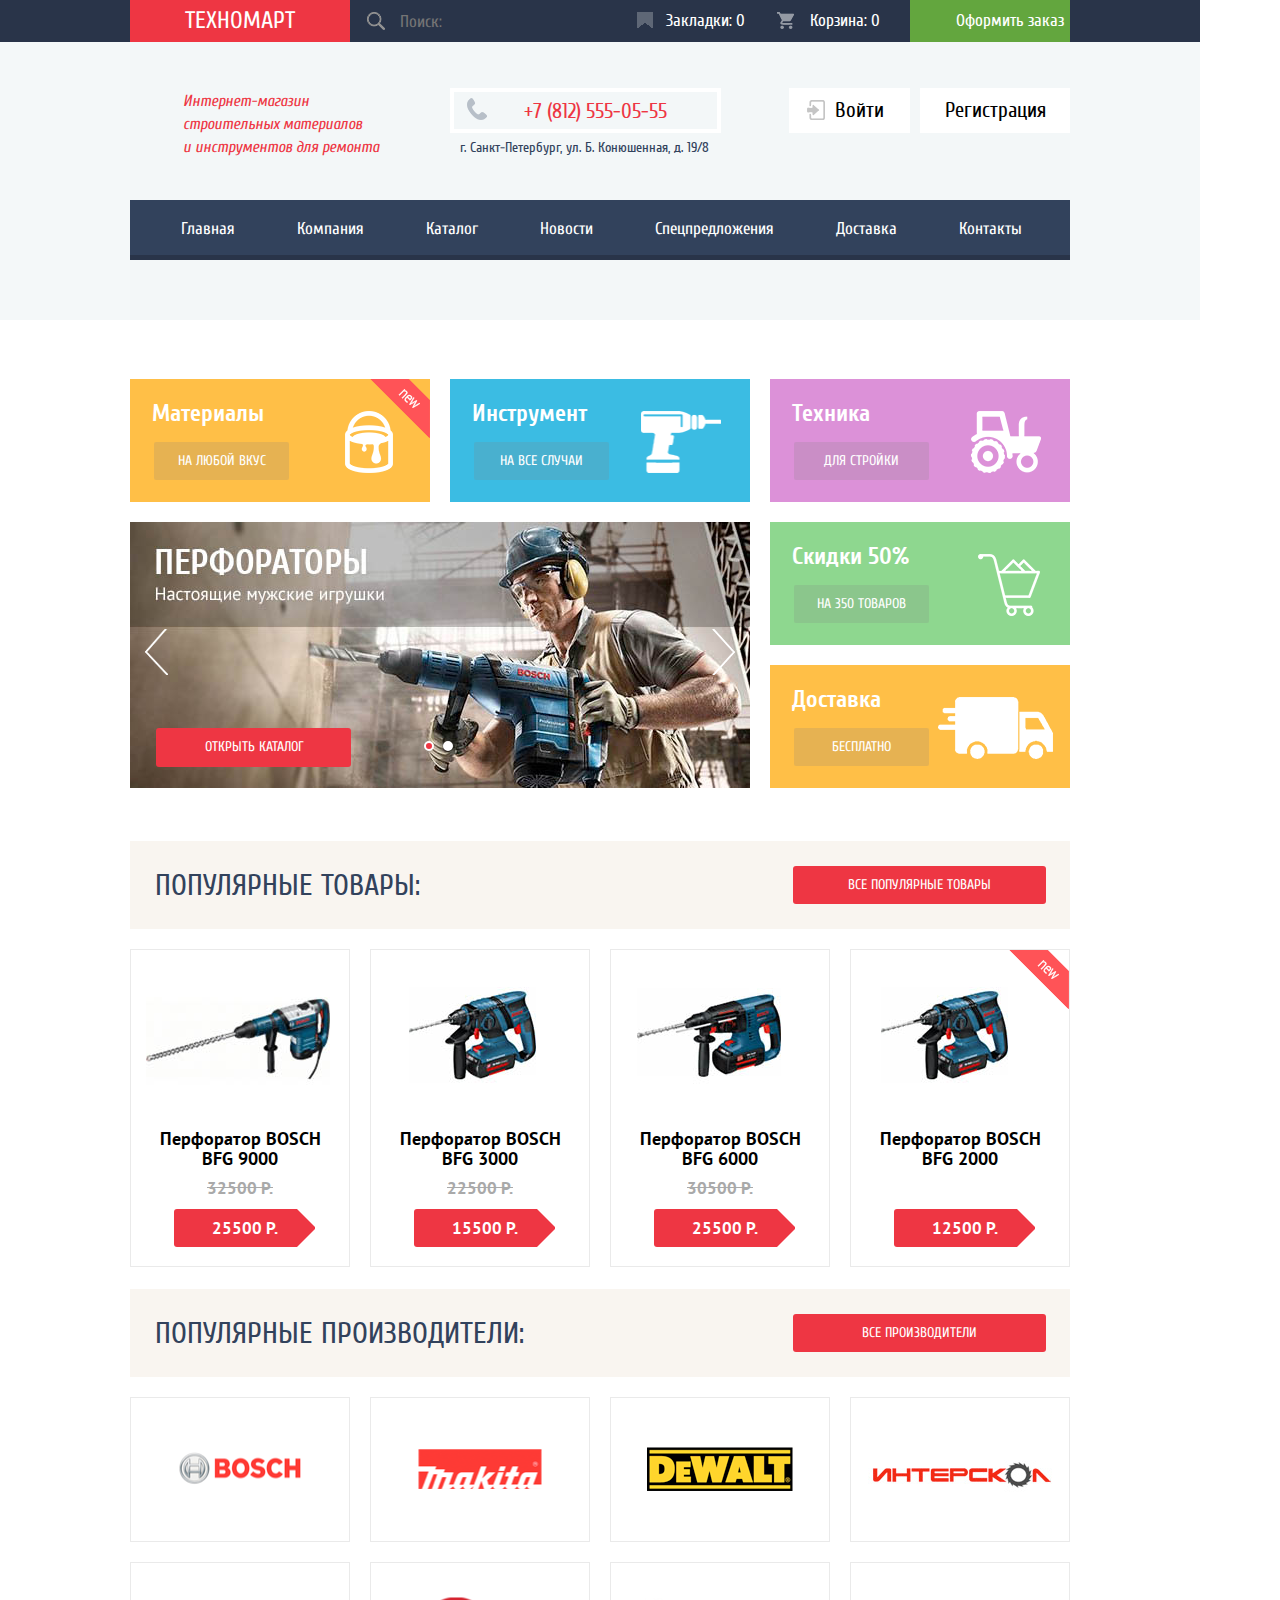
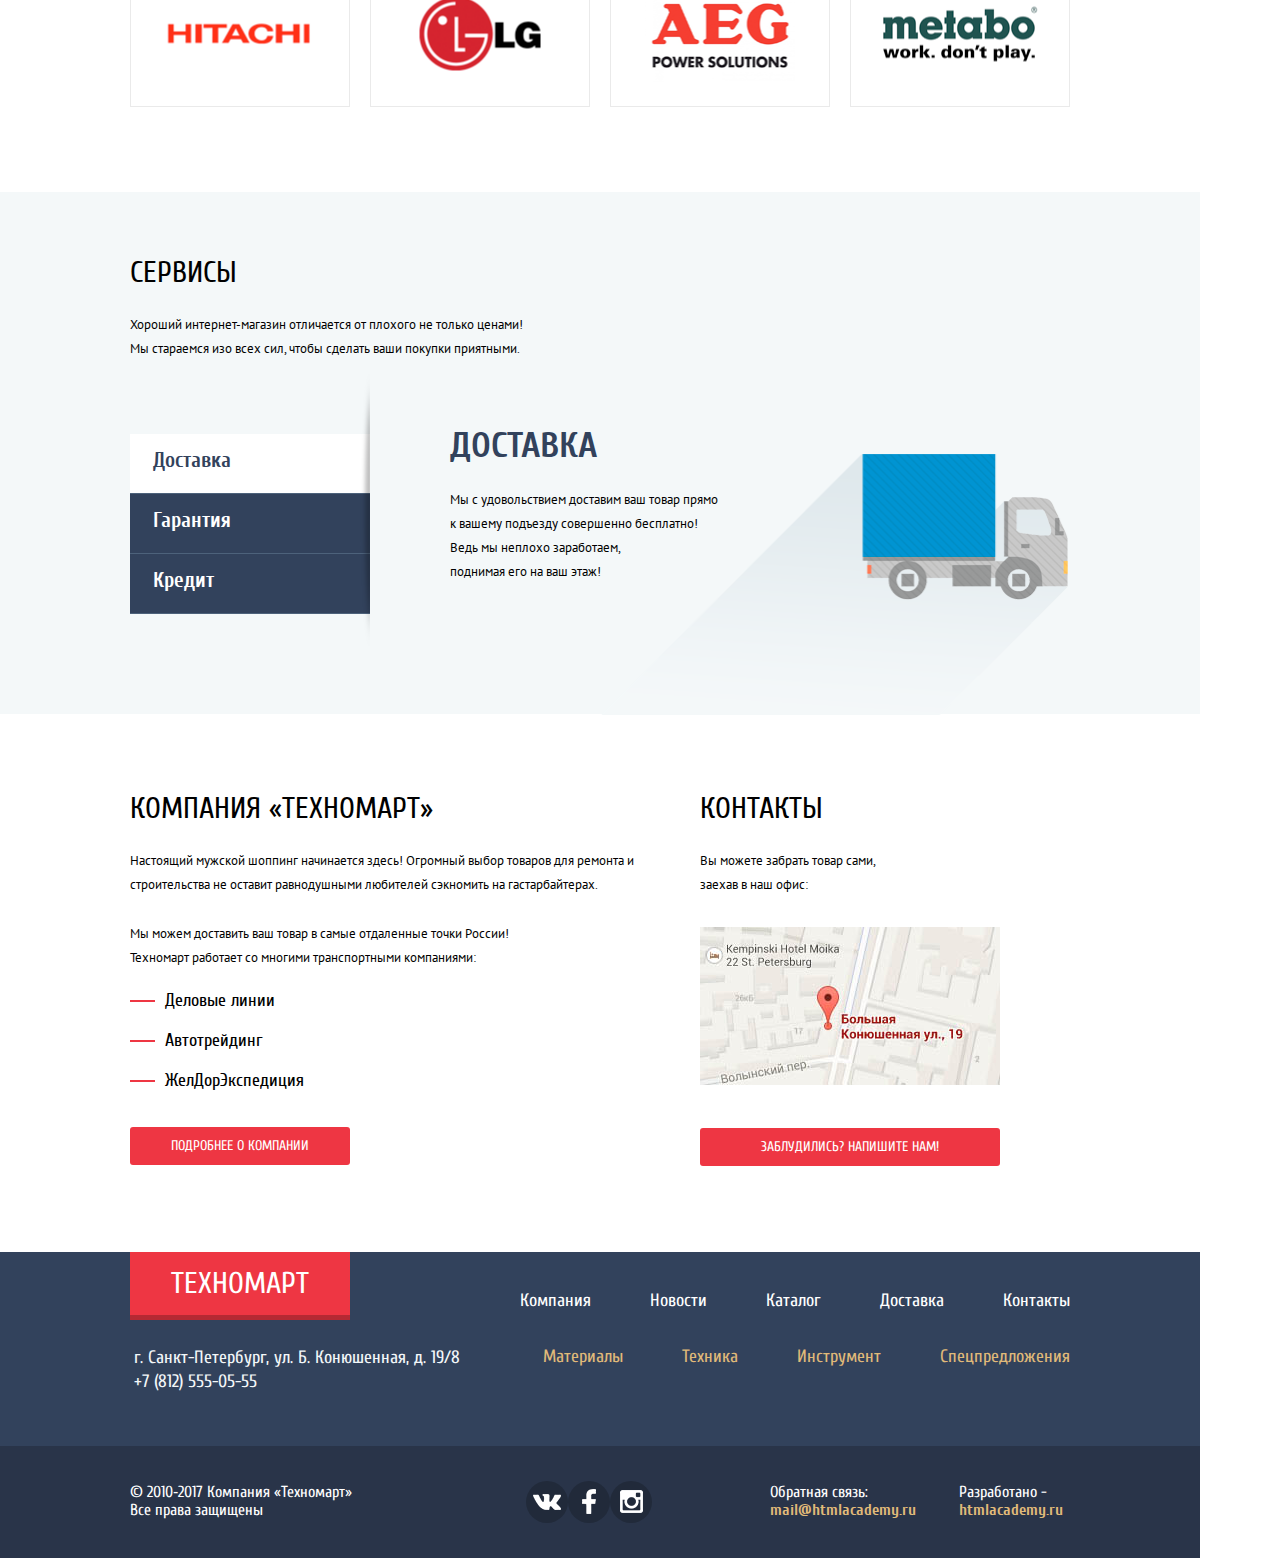
<file: index.html>
<!DOCTYPE html>
<html lang="ru"> 
    <head>
        <meta name="viewport" content="" >
        <meta charset="utf-8">
        <title>Техномарт</title>
        <link rel="stylesheet" href="css/normalize.css">
        <link rel="stylesheet" href="css/style.css">
        <link href="https://fonts.googleapis.com/css?family=PT+Sans" rel="stylesheet"> 
        <link href="https://fonts.googleapis.com/css?family=Cuprum" rel="stylesheet"> 
    </head>
    <body>
        <style>
            @import url('https://fonts.googleapis.com/css?family=Cuprum:400,400i,700,700i|PT+Sans:400,400i,700,700i&subset=cyrillic');
        </style> 
        <div class="main-wrapper">

            <header class="main-header">
            
                <div class="subtitle clearfix container">

                    <div class="container">
                        <div class="index-logo">
                            <a href="index.html">Техномарт</a>
                            <!-- <img src="img/logo.png" width="220" height="47" alt="Техномарт">  -->
                        </div>
                        <div class="row clearfix">
                            <div class="search">
                            <form>
                                <input type="search" placeholder="Поиск:">
                            </form>
                            </div>
                            <div class="tabs">
                                <a href="#">Закладки: 0</a>
                            </div>
                            <div class="basket">
                                <a href="#">Корзина: 0</a>
                            </div>
                            <div class="checkout">
                                <a href="#">Оформить заказ</a>
                            </div>
                        </div>
                    </div>

                </div><!--subtitle-->      
            
                <div class="page-header-wrapper">

                    <div class="page-header clearfix container">
                    
                        <div class="description">
                            Интернет-магазин<br>
                            строительных материалов<br>
                            и инструментов для ремонта<br>
                        </div>
                        <div class="contacts">
                            <div class="tel">
                                <a href="tel:+78125550555"><strong>+7 (812) 555-05-55</strong></a>
                            </div>
                            <div class="adress">
                                г. Санкт-Петербург, ул. Б. Конюшенная, д. 19/8
                            </div>
                        </div>
                        <div class="user-block clearfix">
                            <a href="#">Войти</a>
                            <a href="#">Регистрация</a>
                        </div>
                    
                        <a class="burger-menu-icon" href="#"><img src="img/Hamburger_icon.40-29.png" alt="menu-icon" width="40"height="29"></a>
                        <nav class="navigation main-navigation">

                            <ul>
                                <li>
                                    <a>Главная</a>
                                </li>
                                <li>
                                    <a href="#">Компания</a>
                               </li>
                               <li>
                                    <a href="catalog.html">Каталог</a>
                               </li>
                               <li>
                                    <a href="#">Новости</a>
                               </li>
                               <li>
                                    <a href="#">Спецпредложения</a>
                               </li>
                               <li>
                                    <a href="#">Доставка</a>
                               </li>
                               <li>
                                    <a href="#">Контакты</a>
                               </li>
                            </ul>
                    
                        </nav><!--main-navigationr-->
                    
                    </div><!--page-header-->

                </div><!--page-container-wrapper-->
            
            </header><!--main-header-->
            
            <main>
            
                <section class="main-menu container clearfix">
                    
                    <h6 class="visuallyhidden">Главное меню</h6>
                    <div class="main-menu-item materials">
                        <h3 class="title">Материалы</h3>
                        <a class="button" href="#">на любой вкус</a>
                        <!-- <img src="img/icon-1.png" width="44" height="65" alt="Материалы"> -->
                    </div>                     
                    <div class="main-menu-item instruments">
                        <h3 class="title">Инструмент</h3>
                        <a class="button" href="#">на все случаи</a>
                        <!-- <img src="img/icon-2.png" width="75" height="61" alt="Инструмент"> -->
                    </div>
                    <div class="main-menu-item technique">
                        <h3 class="title">Техника</h3>
                        <a class="button" href="#">для стройки</a>
                        <!-- <img src="img/icon-3.png" width="78" height="62" alt="Техника"> -->
                    </div>
            
                    <div class="main-menu-slider">

                        <input type="radio" id="button-1" name="toggle" checked>
                        <input type="radio" id="button-2" name="toggle">

                        <div class="slider-controls">
                            <label id="label-for-button-1" for="button-1"></label>
                            <label id="label-for-button-2" for="button-2"></label>
                        </div>

                        <div class="slides">
                            <div class="slide" id="slide-1"></div>
                            <div class="slide" id="slide-2"></div>
                        </div>

                        <a class="button slide-1-button" href="catalog.html">открыть каталог</a>
                        <a class="button slide-2-button" href="#">открыть каталог</a>
                        <a class="prev-slide" href="#"></a>
                        <a class="next-slide" href="#"></a>
            
                    </div> <!--main-menu-slider-->
            
                    <div class="main-menu-item discounts">
                        <h3 class="title">Скидки 50%</h3>
                        <a class="button" href="#">на 350 товаров</a>
                        <!-- <img src="img/icon-4.png" width="59" height="72" alt="Скидки 50%"> -->
                    </div>
                    <div class="main-menu-item delivery">
                        <h3 class="title">Доставка</h3>
                        <a class="button" href="#">бесплатно</a>
                        <!-- <img src="img/icon-5.png" width="78" height="63" alt="Доставка"> -->
                    </div>

                </section><!--main-menu-->
            
                <section class="popular-goods container">

                    <h6 class="visuallyhidden">Популярные товары</h6>               
                    <div class="popular-goods-title">
                        <h2>Популярные товары:</h2>
                        <a class="button" href="#">все популярные товары</a>
                    </div>
            
                    <div class="popular-goods-items">

                        <div class="good-item">
                            <div class="good-item-img">
                                <img src="img/item-1.jpg" width="184" height="164" alt="Перфоратор BOSCH BFG 9000">
                            </div>
                            <div class="links">
                                <a class="link-buy" href="#">Купить</a>
                                <a class="link-tips" href="#">В закладки</a>
                            </div>
                            <h3><a href="#">Перфоратор BOSCH<br>BFG 9000</a></h3>
                            <p class="old-price"><del>32500 P.</del></p>
                            <p class="price">25500 P.</p>
                        </div>

                        <div class="good-item">
                            <div class="good-item-img">
                                <img src="img/item-3.jpg" width="127" height="112" alt="Перфоратор BOSCH BFG 3000">
                            </div>
                            <div class="links">
                                <a class="link-buy" href="#">Купить</a>
                                <a class="link-tips" href="#">В закладки</a>
                            </div>
                            <h3><a href="#">Перфоратор BOSCH<br>BFG 3000</a></h3>
                            <p class="old-price"><del>22500 P.</del></p>
                            <p class="price">15500 P.</p>
                        </div>

                        <div class="good-item">
                            <div class="good-item-img">
                                <img src="img/item-2.jpg" width="144" height="128" alt="Перфоратор BOSCH BFG 6000">
                            </div>
                            <div class="links">
                                <a class="link-buy" href="#">Купить</a>
                                <a class="link-tips" href="#">В закладки</a>
                            </div>
                            <h3><a href="#">Перфоратор BOSCH<br>BFG 6000</a></h3>
                            <p class="old-price"><del>30500 P.</del></p>
                            <p class=" price">25500 P.</p>
                        </div>

                        <div class="good-item new">
                            <div class="good-item-img">
                                <img src="img/item-3.jpg" width="127" height="112" alt="Перфоратор BOSCH BFG 2000">
                            </div>
                            <div class="links">
                                <a class="link-buy" href="#">Купить</a>
                                <a class="link-tips" href="#">В закладки</a>
                            </div>
                            <h3><a href="#">Перфоратор BOSCH<br>BFG 2000</a></h3>
                            <p class="old-price"></p>
                            <p class="price">12500 P.</p>
                        </div>

                    </div><!--popular-goods-items-->
            
                </section><!--popular-goods-->
            
                <section class="popular-produsers container">

                        <h6 class="visuallyhidden">Популярные производители:</h6>
                    <div class="popular-produsers-title">
                        <h2>Популярные производители:</h2>
                        <a class="button" href="#">все производители</a>
                    </div>
            
                    <div class="popular-produsers-items">

                        <div class="produser-item">
                            <a href="#"><img src="img/bosch.png" width="126" height="37" alt="Bosch"></a>
                        </div>

                        <div class="produser-item">
                            <a href="#"><img src="img/Makita.png" width="123" height="40" alt="Makita"></a>
                        </div>

                        <div class="produser-item">
                            <a href="#"><img src="img/DeWALT.png" width="146" height="44" alt="DeWALT"></a>
                        </div>

                        <div class="produser-item">
                            <a href="#"><img src="img/Интерскол.png" width="200" height="88" alt="Интерскол"></a>
                        </div>

                        <div class="produser-item">
                            <a href="#"><img src="img/Hitachi.png" width="169" height="31" alt="Hitachi"></a>
                        </div>

                        <div class="produser-item">
                            <a href="#"><img src="img/LG.png" width="121" height="73" alt="LG"></a>
                        </div>

                        <div class="produser-item">
                            <a href="#"><img src="img/AEG.png" width="151" height="96" alt="AEG"></a>
                        </div>

                        <div class="produser-item">
                            <a href="#"><img src="img/Metabo.png" width="204" height="69" alt="Metabo"></a>
                        </div>

                    </div><!--popular-produsers-items-->
            
                </section><!--popular-produsers-->
            
                <div class="service-wrapper">

                    <section class="service container">

                        <!-- <h6 class="visuallyhidden">Сервисы</h6> -->
                        <h2 class="service-title">Сервисы</h2>
                            <p>Хороший интернет-магазин отличается от плохого не только ценами!</p>
                            <p>Мы стараемся изо всех сил, чтобы сделать ваши покупки приятными.</p>
                        <div class="service-content clearfix">
                            <ul class="service-list">
                                <li class="service-delivery-list"><a href="#">Доставка</a></li>
                                <li class="service-guarantee-list"><a href="#">Гарантия</a></li>
                                <li class="service-credit-list"><a href="#">Кредит</a></li>
                            </ul>
                    
                            <div class="service-delivery">
                                <div class="service-description">
                                    <h3 class="service-description-title">Доставка</h3>
                                    <p>Мы с удовольствием доставим ваш товар прямо 
                                        к вашему подъезду совершенно бесплатно!</p>
                                    <p>Ведь мы неплохо заработаем,<br> 
                                        поднимая его на ваш этаж!</p>
                                </div>
                                <div class="service-img">
                                    <img src="img/delivery.png" width="467" height="261" alt="Доставка">
                                </div>
                            </div>
                    
                            <div class="service-guarantee">
                                <div class="service-description">
                                    <h3 class="service-description-title">Гарантия</h3>
                                    <p>Если купленный у нас товар поломается или заискрит, 
                                        а также в случае пожара, спровоцированного его возгаранием,  
                                        вы всегда можете быть уверены в нашей гарантии. 
                                        Мы обменяем сгоревший товар на новый. 
                                        Дом уж восстановите как-нибудь сами.</p>
                                    <p>Ведь мы неплохо заработаем,<br> 
                                        поднимая его на ваш этаж!</p>
                                </div>
                                <div class="service-img">
                                    <img src="img/guarantee.png" width="389" height="261" alt="Гарантия">
                                </div>
                            </div>
                    
                            <div class="service-credit">
                                <div class="service-description">
                                    <h3 class="service-description-title">Кредит</h3>
                                    <p>Залезть в долговую яму стало проще!</p>
                                    <p> Кредитные консультанты придут вам на помощь</p>
                                    <a class="button" href="#">Отправить заявку</a>
                                </div>
                                <div class="service-img">
                                    <img src="img/credit.png" width="467" height="261" alt="Кредит">
                                </div>
                            </div>
                        </div>

                    </section><!--service-->

                </div><!--service-wrapper-->

            
                <section class="about-us clearfix container">
                    <h6 class="visuallyhidden">Информация о компании</h6>
                    <div class="about-us-left">
                        <h2 class="about-us-title">КОМПАНИЯ «Техномарт»</h2>
                        <p class="about-us-left-slogan">Настоящий мужской шоппинг начинается здесь! 
                            Огромный выбор товаров для ремонта и строительства не оставит 
                            равнодушными любителей сэкномить на гастарбайтерах.</p>
                        <p class="about-us-left-delivery-companies">Мы можем доставить ваш товар в самые отдаленные точки России!
                            Техномарт работает со многими транспортными компаниями: </p>
                            <ul class="delivery-companies-list">
                                <li>Деловые линии</li>
                                <li>Автотрейдинг</li>
                                <li>ЖелДорЭкспедиция</li>
                            </ul>
                        <a class="button" href="#">Подробнее о компании</a>
                    </div>
                    <div class="about-us-right">
                        <h2 class="about-us-title">КОНТАКТЫ</h2>
                        <p>Вы можете забрать товар сами,  заехав в наш офис:</p>
                        <a class="link-open-map" href="#">
                            <img src="img/map.jpg" width="300" height="158" alt="Карта">
                        </a>
                        <a class="button" href="#">Заблудились? Напишите нам!</a>
                    </div>

                    <div class="modal-content">
                        
                        <button class="modal-content-close" type="button" title="Закрыть">Закрыть</button>
                        <form class="write-us" action="#" method="POST">
                            <label for="userName">Ваше имя:<br>
                            <input class="userName" id="userName" type="text" placeholder="Представьтесь, пожалуйста"></label>
                            <label for="userEmail">Ваш e-mail:<br>
                            <input class="userEmail" id="userEmail" type="email" placeholder="Для отправки ответа"></label>
                            <label for="letterText">Текст письма:<br>
                            <textarea class="letterText" id="letterText" placeholder="В свободной форме" rows="5"></textarea></label>
                            <div class="button-submit-wrapper"> 
                            <button class="button-submit" type="submit" value="Отправить">Отправить</button>
                            </div>
                        </form>
                        
                    </div><!--modal-content-->

                    <div class="modal-content-map">

                        <button class="modal-content-close" type="button" title="Закрыть">Закрыть</button>
                        <div class="modal-content-map-layer1"></div>
                        <div class="modal-content-map-layer2"></div>
                        <iframe src="https://www.google.com/maps/embed?pb=!1m18!1m12!1m3!1d2250
                        .941862059939!2d35.095723862118035!3d47.86213785071744!2m3!1f0!2f0!3f0!
                        3m2!1i1024!2i768!4f13.1!3m3!1m2!1s0x40dc66c61395dc13%3A0xf4346a6cc764002!
                        2z0L_RgNC-0YHQvy4g0KHQvtCx0L7RgNC90YvQuSwgMjMyLCDQl9Cw0L_QvtGA0L7QttGM0LUs
                        INCX0LDQv9C-0YDQvtC20YHQutCw0Y8g0L7QsdC70LDRgdGC0YwsIDY5MDAw!5e0!3m2!1sru!2sua!
                        4v1531833140806" width="940" height="448" frameborder="0" style="border:0" 
                        allowfullscreen></iframe>
        
                    </div><!--modal-content-map-->
                                        
                </section><!--about-us-->

            
            </main>
            
            <footer class="main-footer">
            
                <div class="top-container-wrapper">

                    <div class="container top-container clearfix">

                        <div class="top-container-left">
                            <div class="footer-index-logo">
                                <a href="index.html">Техномарт</a>
                                <!-- <img src="img/logo.png" width="220" height="47" alt="Техномарт">  -->
                            </div> 
                            <div class="footer-contacts">
                                <p>г. Санкт-Петербург, ул. Б. Конюшенная, д. 19/8<br>
                                +7 (812) 555-05-55</p>
                            </div>
                        </div>
                        <div class="top-container-right">
                            <nav class="navigation footer-top-navigation">
                                <ul>
                                    <li>
                                        <a href="#">Компания</a>
                                    </li>
                                    <li>
                                        <a href="#">Новости</a>
                                   </li>
                                   <li>
                                        <a href="catalog.html">Каталог</a>
                                   </li>
                                   <li>
                                        <a href="#">Доставка</a>
                                   </li>
                                   <li>
                                        <a href="#">Контакты</a>
                                   </li>
                                </ul>
                            </nav>
                            <nav class="navigation footer-bottom-navigation">
                                <ul>
                                    <li>
                                        <a href="#">Материалы</a>
                                    </li>
                                    <li>
                                        <a href="#">Техника</a>
                                   </li>
                                   <li>
                                        <a href="#">Инструмент</a>
                                   </li>
                                   <li>
                                        <a href="#">Спецпредложения</a>
                                   </li>
                                </ul>
                            </nav>
                        </div>

                    </div><!--top-container-->

                </div><!--top-container-wrapper-->
            
                <div class="bottom-container-wrapper">

                    <div class="container bottom-container clearfix">
                    
                        <div class="footer-copyright">
                        <p>&#169; 2010&#8208;2017 Компания «Техномарт» <br>
                            Все права защищены</p>
                        </div>
                        <div class="footer-social">
                            <a class="social-button social-button-vk">Вконтакте</a>
                            <a class="social-button social-button-fb">Фейсбук</a>
                            <a class="social-button social-button-inst">Инстаграм</a>
                        </div>
                        <div class="footer-link">
                           <div class="feedback">
                                <p>Обратная связь:</p>
                                <a href="mail@htmlacademy.ru">mail@htmlacademy.ru</a>
                           </div>
                           <div class="developed">
                                <p>Разработано - </p>
                                <a href="https://htmlacademy.ru">htmlacademy.ru</a>
                           </div>
                        </div>
                    </div><!--bottom-container-->

                </div><!--bottom-container-wrapper-->
            
            </footer><!--main-footer--> 

            <div class="modal-content-add-bucket">

                <button class="modal-content-close" type="button" title="Закрыть">Закрыть</button>
                <p>Товар добавлен в корзину!</p>
                <div class="modal-content-add-bucket-layer1"></div>
                <div class="button-wrapper">
                    <a class="issue-button button">ОФОРМИТЬ ЗАКАЗ</a>                        
                    <a class="continue-button button">ПРОДОЛЖИТЬ ПОКУПКИ</a>
                </div>
                        
            </div><!--modal-content-add-bucket-->

        </div><!--main-wrapper-->

        <script src="js/popub.js"></script>
        <script src="js/burger-menu.js"></script>

    </body>
</html>
</file>
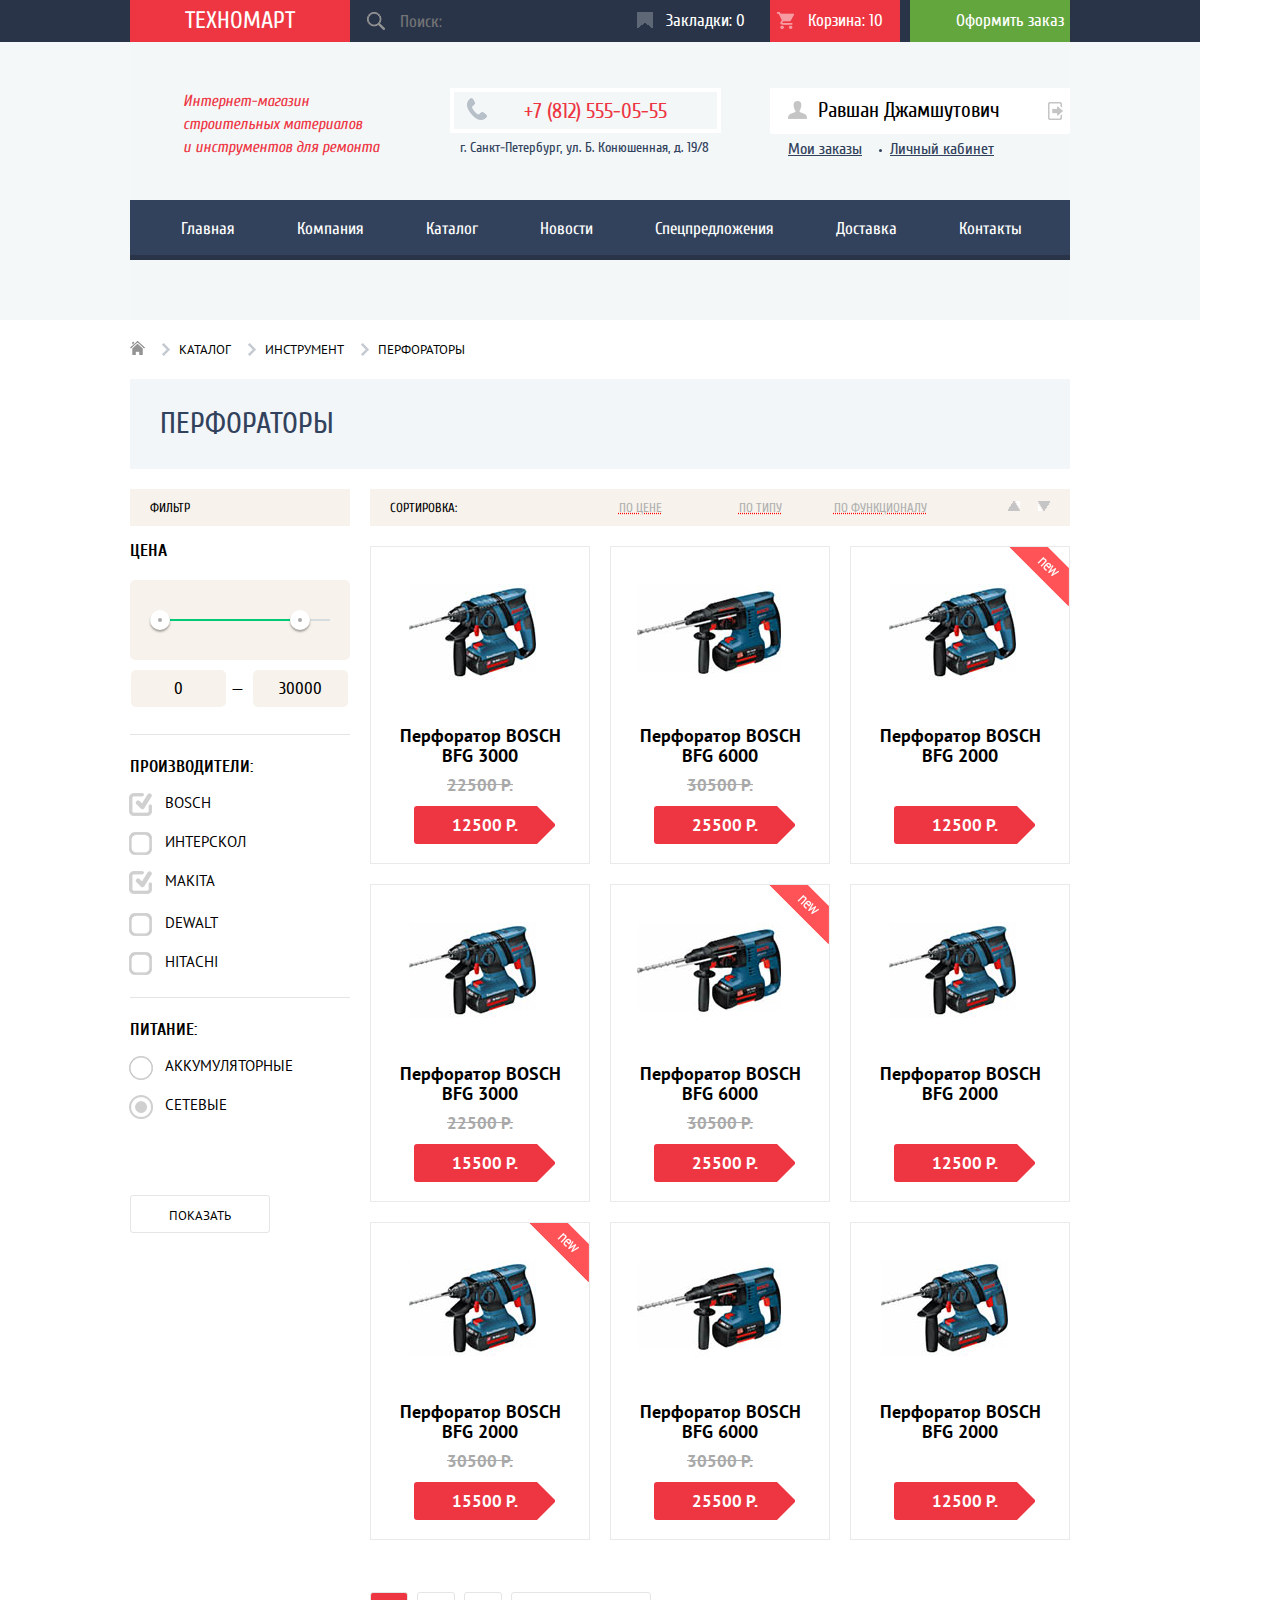
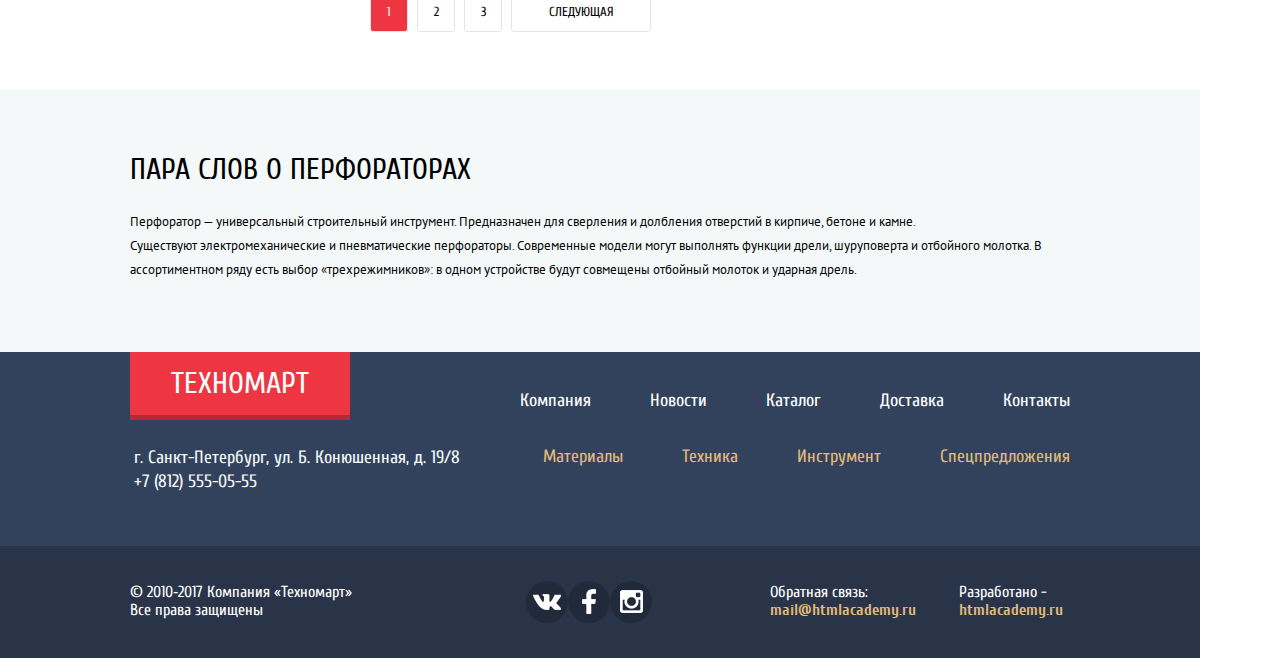
<file: catalog.html>
<!DOCTYPE html>
<html lang="ru">  
    <head>
        <meta charset="utf-8">
        <title>Каталог</title>
        <link rel="stylesheet" href="css/normalize.css">
        <link rel="stylesheet" href="css/style.css">
        <link href="https://fonts.googleapis.com/css?family=PT+Sans" rel="stylesheet">
        <link href="https://fonts.googleapis.com/css?family=Cuprum" rel="stylesheet">  
    </head>
    <body>
        <style>
            @import url('https://fonts.googleapis.com/css?family=Cuprum:400,400i,700,700i|PT+Sans:400,400i,700,700i&subset=cyrillic');
        </style> 
        <div class="main-wrapper">

            <header class="main-header">
            
                <div class="subtitle clearfix container">

                    <div class="container">
                        <div class="index-logo">
                            <a href="index.html">Техномарт</a>
                            <!-- <img src="img/logo.png" width="220" height="47" alt="Техномарт">  -->
                        </div>
                        <div class="row">
                            <div class="search">
                            <form>
                                <input type="search" placeholder="Поиск:">
                            </form>
                            </div>
                            <div class="tabs">
                                <a href="#">Закладки: 0</a>
                            </div>
                            <div class="basket basket-add">
                                <a href="#">Корзина: 10</a>
                            </div>
                            <div class="checkout">
                                <a href="#">Оформить заказ</a>
                            </div>
                        </div>
                    </div>

                </div><!--subtitle-->      
            
                <div class="page-header-wrapper">

                    <div class="container page-header clearfix">
                    
                        <div class="description">
                            Интернет-магазин<br>
                            строительных материалов<br>
                            и инструментов для ремонта<br>
                        </div>
                        <div class="contacts">
                            <div class="tel">
                                <a href="tel:+78125550555"><strong>+7 (812) 555-05-55</strong></a>
                            </div>
                            <div class="adress">
                                г. Санкт-Петербург, ул. Б. Конюшенная, д. 19/8
                            </div>
                        </div>
                        <div class="user-block-login">
                            <a class="user-block-login-name" href="#">Равшан Джамшутович</a>
                            <a class="user-block-login-exit" href="#">Выход</a>
                            <a class="user-block-login-links point" href="#">Мои заказы</a>
                            <a class="user-block-login-links" href="#">Личный кабинет</a>
                        </div>
                    
                        <nav class="navigation main-navigation">
                            
                            <ul>
                                <li>
                                    <a href="index.html">Главная</a>
                                </li>
                                <li>
                                    <a href="#">Компания</a>
                               </li>
                               <li>
                                    <a>Каталог</a>
                               </li>
                               <li>
                                    <a href="#">Новости</a>
                               </li>
                               <li>
                                    <a href="#">Спецпредложения</a>
                               </li>
                               <li>
                                    <a href="#">Доставка</a>
                               </li>
                               <li>
                                    <a href="#">Контакты</a>
                               </li>
                            </ul>
                    
                        </nav><!--main-navigationr-->
                    
                    </div><!--page-header-->

                </div><!--page-header-wrapper-->
            
            </header><!--main-header-->
            
            <main>
            
                <nav class="breadcrumbs container">

                    <ul>
                        <li>
                            <a class="home" href="index.html" >home-icon</a>
                        </li>
                        <li>
                            <a class="prev-page" href="#">Каталог</a>
                        </li>
                        <li>
                            <a class="prev-page" href="#">Инструмент</a>
                        </li>
                        <li>
                            <a class="current-page">Перфораторы</a>
                        </li>
                    </ul>

                </nav> <!--breadcrumbs-->
                
                <div class="catalog-title container">
                    <h2>Перфораторы</h2>
                </div>

                <div class="catalog-wrapper clearfix container">

                    <aside class="catalog-sidebar">
                        <div class="catalog-sidebar-title">
                            <h3>Фильтр</h3>
                        </div>
                                    
                        <form class="catalog-sidebar-content" action="#" method="get">
                        
                            <fieldset>
                                <legend><h3>Цена</h3></legend>
                                    <div class="range-filter">

                                        <div class="range-filter-controls">
                                            <div class="scale">
                                                <div class="bar"></div>
                                            </div>
                                            <div class="toggle toggle-min"></div>
                                            <div class="toggle toggle-max"></div>
                                        </div>

                                        <div class="price-controls">
                                            <label class="min-price-label"><input type="text" name="min-price" id="min-price" value="0">&#151;</label>
                                            <label class="max-price-label"><input type="text" name="max-price" id="max-price" value="30000"></label>
                                        </div>

                                    </div>

                            </fieldset>
                                <hr>
                            <fieldset class="produsers">
                                <legend><h3>Производители:</h3></legend>
                                    <p><input type="checkbox" name="bosch" id="bosch" value="bosch" checked><label for="bosch">BOSCH</label></p>
                                    <p><input type="checkbox" name="intersckol" id="intersckol" value="intersckol"><label for="intersckol">ИНТЕРСКОЛ</label></p>
                                    <p class="makita"><input type="checkbox" name="makita" id="makita" value="makita" checked><label for="makita">MAKIta</label></p>
                                    <p><input type="checkbox" name="dewalt" id="dewalt" value="dewalt"><label for="dewalt">Dewalt</label></p>
                                    <p><input type="checkbox" name="hitachi" id="hitachi" value="hitachi"><label for="hitachi">Hitachi</label></p>
                            </fieldset>

                                <hr>

                            <fieldset class="groups">
                                <legend><h3>Питание:</h3></legend>
                                    <p><input type="radio" name="group-of-goods" id="accumulator" value="accumulator"><label for="accumulator">Аккумуляторные</label></p>      
                                    <p><input type="radio" name="group-of-goods" id="network" value="network" checked><label for="network">Сетевые</label></p>
                            </fieldset> 
                                    
                            <button class="catalog-sidebar-button" type="button">Показать</button>
                                    
                        </form>
                                    
                    </aside><!--catalog-sidebar-->

                    <div class="catalog-content-wrapper">

                        <div class="catalog-row clearfix">

                                    <h3>Сортировка:</h3>
                                    <ul class="sort">
                                        <li>
                                           <a href="#">По цене</a>
                                        </li>
                                        <li>
                                            <a href="#">По типу</a>
                                        </li>
                                        <li>
                                            <a href="#">По функционалу</a>
                                        </li>
                                        <li>
                                            <a href="#"></a>
                                        </li>
                                        <li> 
                                            <a href="#"></a>
                                        </li>
                                    </ul>

                        </div> <!--catalog-row-->
                        
                        <section class="catalog-content">

                            <h6 class="visuallyhidden">Каталог</h6>
                            <div class="catalog-goods-items">
                            
                                <div class="good-item">
                                    <div class="good-item-img">
                                        <img src="img/item-3.jpg" width="127" height="112" alt="Перфоратор BOSCH BFG 3000">
                                    </div>
                                    <div class="links">
                                        <a class="link-buy" href="#">Купить</a>
                                        <a class="link-tips" href="#">В закладки</a>
                                    </div>
                                    <h3><a href="#">Перфоратор BOSCH<br>BFG 3000</a></h3>
                                    <p class="old-price"><del>22500 P.</del></p>
                                    <p class="price">12500 P.</p>
                                </div>
                                    
                                <div class="good-item">
                                    <div class="good-item-img">
                                        <img src="img/item-2.jpg" width="144" height="128" alt="Перфоратор BOSCH BFG 6000">
                                    </div>
                                    <div class="links">
                                        <a class="link-buy" href="#">Купить</a>
                                        <a class="link-tips" href="#">В закладки</a>
                                    </div>
                                    <h3><a href="#">Перфоратор BOSCH<br>BFG 6000</a></h3>
                                    <p class="old-price"><del>30500 P.</del></p>
                                    <p class="price">25500 P.</p>
                                </div>
                                    
                                <div class="good-item new">
                                    <div class="good-item-img">
                                        <img src="img/item-3.jpg" width="127" height="112" alt="Перфоратор BOSCH BFG 2000">
                                    </div>
                                    <div class="links">
                                        <a class="link-buy" href="#">Купить</a>
                                        <a class="link-tips" href="#">В закладки</a>
                                    </div>
                                    <h3><a href="#">Перфоратор BOSCH<br>BFG 2000</a></h3>
                                    <p class="old-price"></p>
                                    <p class="price">12500 P.</p>
                                </div>
                                    
                                <div class="good-item">
                                    <div class="good-item-img">
                                        <img src="img/item-3.jpg" width="127" height="112" alt="Перфоратор BOSCH BFG 3000">
                                    </div>
                                    <div class="links">
                                        <a class="link-buy" href="#">Купить</a>
                                        <a class="link-tips" href="#">В закладки</a>
                                    </div>
                                    <h3><a href="#">Перфоратор BOSCH<br>BFG 3000</a></h3>
                                    <p class="old-price"><del>22500 P.</del></p>
                                    <p class="price">15500 P.</p>
                                </div>
                                    
                                <div class="good-item new">
                                    <div class="good-item-img">
                                        <img src="img/item-2.jpg" width="144" height="128" alt="Перфоратор BOSCH BFG 6000">
                                    </div>
                                    <div class="links">
                                        <a class="link-buy" href="#">Купить</a>
                                        <a class="link-tips" href="#">В закладки</a>
                                    </div>
                                    <h3><a href="#">Перфоратор BOSCH<br>BFG 6000</a></h3>
                                    <p class="old-price"><del>30500 P.</del></p>
                                    <p class="price">25500 P.</p>
                                </div>
                                    
                                <div class="good-item">
                                    <div class="good-item-img">
                                        <img src="img/item-3.jpg" width="127" height="112" alt="Перфоратор BOSCH BFG 2000">
                                    </div>
                                    <div class="links">
                                        <a class="link-buy" href="#">Купить</a>
                                        <a class="link-tips" href="#">В закладки</a>
                                    </div>
                                    <h3><a href="#">Перфоратор BOSCH<br>BFG 2000</a></h3>
                                    <p class="old-price"></p>
                                    <p class="price">12500 P.</p>
                                </div>
                                    
                                <div class="good-item new">
                                    <div class="good-item-img">
                                        <img src="img/item-3.jpg" width="127" height="112" alt="Перфоратор BOSCH BFG 2000">
                                    </div>
                                    <div class="links">
                                        <a class="link-buy" href="#">Купить</a>
                                        <a class="link-tips" href="#">В закладки</a>
                                    </div>
                                    <h3><a href="#">Перфоратор BOSCH<br>BFG 2000</a></h3>
                                    <p class="old-price"><del>30500 P.</del></p>
                                    <p class="price">15500 P.</p>
                                </div>
                                    
                                <div class="good-item">
                                    <div class="good-item-img">
                                        <img src="img/item-2.jpg" width="144" height="128" alt="Перфоратор BOSCH BFG 6000">
                                    </div>
                                    <div class="links">
                                        <a class="link-buy" href="#">Купить</a>
                                        <a class="link-tips" href="#">В закладки</a>
                                    </div>
                                    <h3><a href="#">Перфоратор BOSCH<br>BFG 6000</a></h3>
                                    <p class="old-price"><del>30500 P.</del></p>
                                    <p class="price">25500 P.</p>
                                </div>
                                    
                                <div class="good-item">
                                    <div class="good-item-img">
                                        <img src="img/item-3.jpg" width="127" height="112" alt="Перфоратор BOSCH BFG 2000">
                                    </div>
                                    <div class="links">
                                        <a class="link-buy" href="#">Купить</a>
                                        <a class="link-tips" href="#">В закладки</a>
                                    </div>
                                    <h3><a href="#">Перфоратор BOSCH<br>BFG 2000</a></h3>
                                    <p class="old-price"></p>
                                    <p class="price">12500 P.</p>
                                </div>
                                    
                            </div><!--catalog-goods-items-->
                                
                            <div class="paginator">
                                <a class="active-page" href="#">1</a>
                                <a href="#">2</a>
                                <a href="#">3</a>
                                <a class="next-page" href="#">Следующая</a>
                            </div>
                                
                        </section> <!--catalog-content-->
                   
                    </div><!--catalog-content-wrapper-->
                            
                </div><!--catalog-wrapper-->

                <div class="modal-content-add-bucket">

                    <button class="modal-content-close" type="button" title="Закрыть">Закрыть</button>
                    <p>Товар добавлен в корзину!</p>
                    <div class="modal-content-add-bucket-layer1"></div>
                    <div class="button-wrapper">
                        <a class="issue-button button">ОФОРМИТЬ ЗАКАЗ</a>
                        <a class="continue-button button">ПРОДОЛЖИТЬ ПОКУПКИ</a>
                    </div>
                        
                </div><!--modal-content-add-bucket-->

                <div class="catalog-discription-wrapper">

                    <section class="catalog-description container">
                        <h2>Пара слов о перфораторах</h2>
                        <p>Перфоратор — универсальный строительный инструмент. 
                            Предназначен для сверления и долбления отверстий в 
                            кирпиче, бетоне и камне.<br> Существуют электромеханические и 
                            пневматические перфораторы. Современные модели могут 
                            выполнять функции дрели, шуруповерта и отбойного молотка. 
                            В ассортиментном ряду есть выбор «трехрежимников»: в одном 
                            устройстве будут совмещены отбойный молоток и ударная дрель.</p>
                    </section><!--catalog-description-->

                </div><!--catalog-discription-wrapper-->

            </main>
            
            <footer class="main-footer">
            
                <div class="top-container-wrapper">

                    <div class="container top-container clearfix">

                        <div class="top-container-left">
                            <div class="footer-index-logo">
                                <a href="index.html">Техномарт</a>
                                <!-- <img src="img/logo.png" width="220" height="47" alt="Техномарт">  -->
                            </div> 
                            <div class="footer-contacts">
                                <p>г. Санкт-Петербург, ул. Б. Конюшенная, д. 19/8<br>
                                +7 (812) 555-05-55</p>
                            </div>
                        </div>
                        <div class="top-container-right">
                            <nav class="navigation footer-top-navigation">
                                <ul>
                                    <li>
                                        <a href="#">Компания</a>
                                    </li>
                                    <li>
                                        <a href="#">Новости</a>
                                   </li>
                                   <li>
                                        <a href="catalog.html">Каталог</a>
                                   </li>
                                   <li>
                                        <a href="#">Доставка</a>
                                   </li>
                                   <li>
                                        <a href="#">Контакты</a>
                                   </li>
                                </ul>
                            </nav>
                            <nav class="navigation footer-bottom-navigation">
                                <ul>
                                    <li>
                                        <a href="#">Материалы</a>
                                    </li>
                                    <li>
                                        <a href="#">Техника</a>
                                   </li>
                                   <li>
                                        <a href="#">Инструмент</a>
                                   </li>
                                   <li>
                                        <a href="#">Спецпредложения</a>
                                   </li>
                                </ul>
                            </nav>
                        </div>

                    </div><!--top-container-->

                </div><!--top-container-wrapper-->
            
                <div class="bottom-container-wrapper">

                    <div class="container bottom-container clearfix">
                    
                        <div class="footer-copyright">
                        <p>&#169; 2010&#8208;2017 Компания «Техномарт» <br>
                            Все права защищены</p>
                        </div>
                        <div class="footer-social">
                            <a class="social-button social-button-vk">Вконтакте</a>
                            <a class="social-button social-button-fb">Фейсбук</a>
                            <a class="social-button social-button-inst">Инстаграм</a>
                        </div>
                        <div class="footer-link">
                           <div class="feedback">
                                <p>Обратная связь:</p>
                                <a href="mail@htmlacademy.ru">mail@htmlacademy.ru</a>
                           </div>
                           <div class="developed">
                                <p>Разработано - </p>
                                <a href="https://htmlacademy.ru">htmlacademy.ru</a>
                           </div>
                        </div>
                    </div><!--bottom-container-->

                </div><!--bottom-container-wrapper-->
            
            </footer><!--main-footer-->

        </div> <!--main-wrapper-->

        <script src="js/popub.js"></script>

    </body>
</html>
</file>
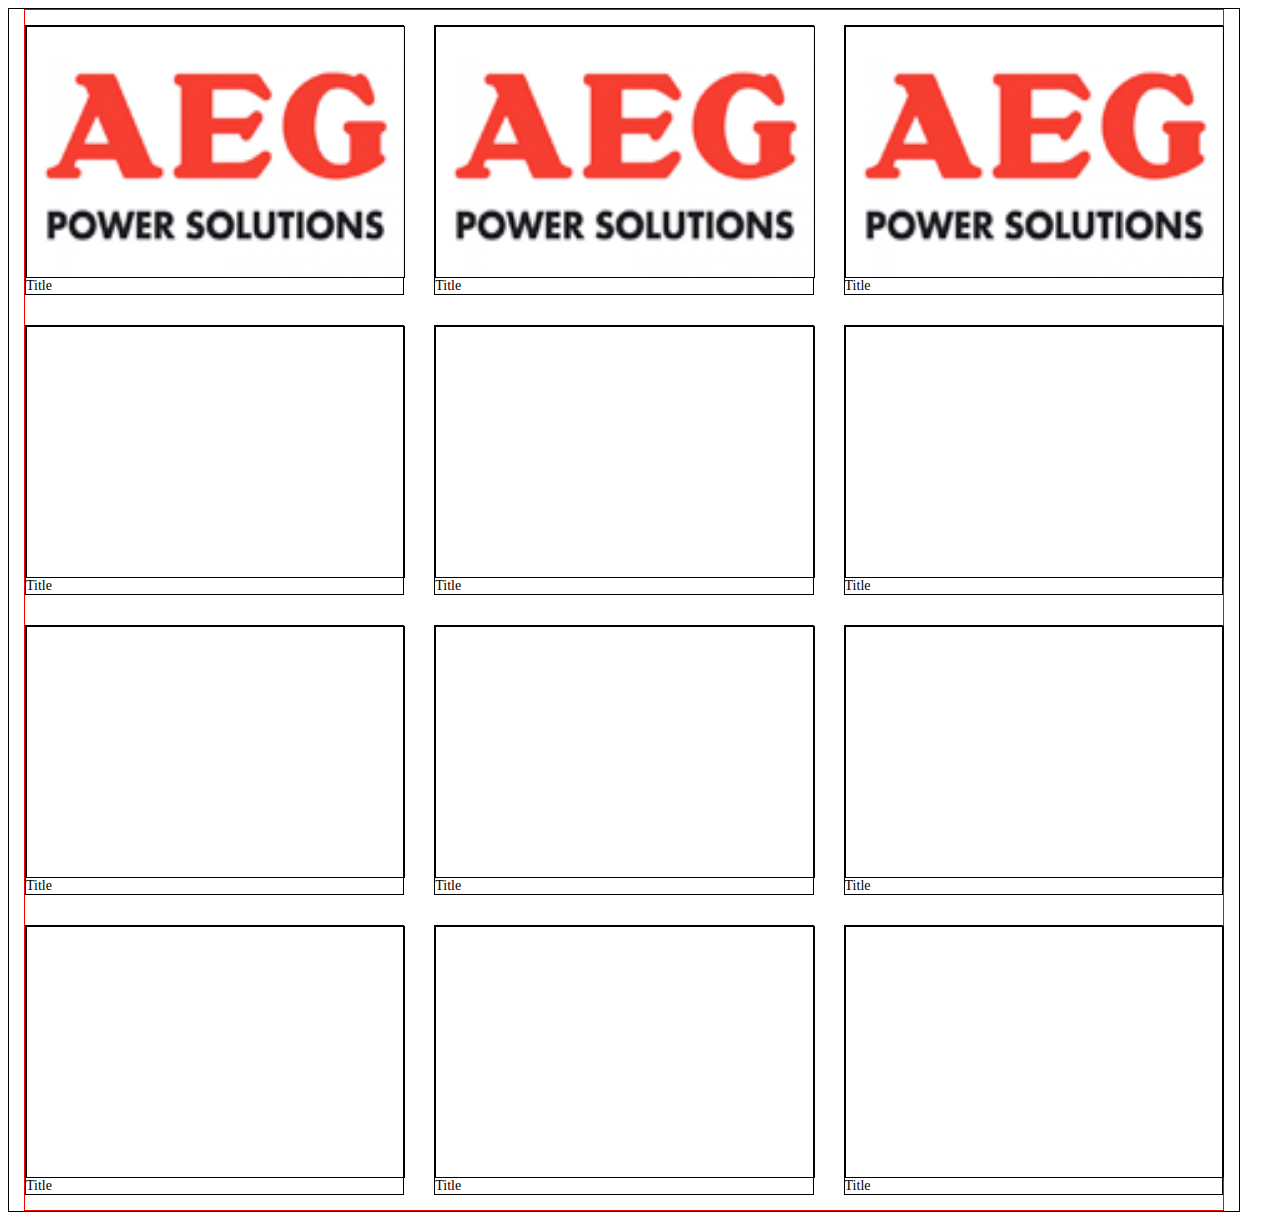
<file: grid.html>
<!DOCTYPE html>
<html lang="en">
<head>
    <meta charset="UTF-8">
    <meta name="viewport" content="width=device-width, initial-scale=1.0">
    <meta http-equiv="X-UA-Compatible" content="ie=edge">
    <title>Document</title>
    <style>
        /* Float Grid */
        .wrapper {
            max-width: 1200px;
            border: 1px solid #000;
            padding: 0 15px;
        }
        .list {
            border: 1px solid red;
        }
        /* .clearfix::before,
        .clearfix::after { 
            content: '';
            display:table;
            clear: both;
        } */
        .row {
            margin-left: -15px;
            margin-right: -15px;
        }
        .item {
            box-sizing: border-box;
            display: inline-block; /* Inline-block Grid */
            /* float: left; */ /* Float Grid */
            width: 33.33%;
            height: auto;
            /* border: 1px solid #000; */
            padding: 15px;
        }
        .item__inner {
            border: 1px solid #000; 
        }
        .item__image {
            width: 100%;
            height: 250px;
            border: 1px solid #000;
        }

        .item__image {
            /* background: url('img/AEG.png') 50% 50% no-repeat;
            background-size: cover; */
            overflow: hidden;

            position: relative;
        }
        .item__image img {
            position: absolute;
            top: 0;
            bottom: 0;
            left: 0;
            right: 0;
            display: block;
            width: 100%;
            min-width: 100%;
            height: 100%;
            min-height: 100%;
            padding: 0;
            margin: 0;
        }
        /* Inline-block Grid */
        .row {
            font-size: 0;
        }
        .item__text {
            font-size: 14px;
        }
    
    </style>
</head>
<body>
    
    <div class="wrapper">
        <div class="list clearfix">

            <div class="row">
                <div class="item">
                    <div class="item__inner">
                        <div class="item__image">
                            <img src="img/AEG.png" alt="aeg">
                        </div>
                        <div class="item__text">Title</div>
                    </div>
                </div>
                <div class="item">
                    <div class="item__inner">
                        <div class="item__image">
                            <img src="img/AEG.png" alt="aeg">
                        </div>
                        <div class="item__text">Title</div>
                    </div>
                </div>
                <div class="item">
                    <div class="item__inner">
                        <div class="item__image">
                            <img src="img/AEG.png" alt="aeg">
                        </div>
                        <div class="item__text">Title</div>
                    </div>
                </div>
                <div class="item">
                    <div class="item__inner">
                        <div class="item__image"></div>
                        <div class="item__text">Title</div>
                    </div>
                </div>
                <div class="item">
                    <div class="item__inner">
                        <div class="item__image"></div>
                        <div class="item__text">Title</div>
                    </div>
                </div>
                <div class="item">
                    <div class="item__inner">
                        <div class="item__image"></div>
                        <div class="item__text">Title</div>
                    </div>
                </div>
                <div class="item">
                    <div class="item__inner">
                        <div class="item__image"></div>
                        <div class="item__text">Title</div>
                    </div>
                </div>
                <div class="item">
                    <div class="item__inner">
                        <div class="item__image"></div>
                        <div class="item__text">Title</div>
                    </div>
                </div>
                <div class="item">
                    <div class="item__inner">
                        <div class="item__image"></div>
                        <div class="item__text">Title</div>
                    </div>
                </div>
                <div class="item">
                    <div class="item__inner">
                        <div class="item__image"></div>
                        <div class="item__text">Title</div>
                    </div>
                </div>
                <div class="item">
                    <div class="item__inner">
                        <div class="item__image"></div>
                        <div class="item__text">Title</div>
                    </div>
                </div>
                <div class="item">
                    <div class="item__inner">
                        <div class="item__image"></div>
                        <div class="item__text">Title</div>
                    </div>
                </div>
            </div>

        </div><!--  /.list -->
    </div><!--  /.wrapper -->

</body>
</html>
</file>
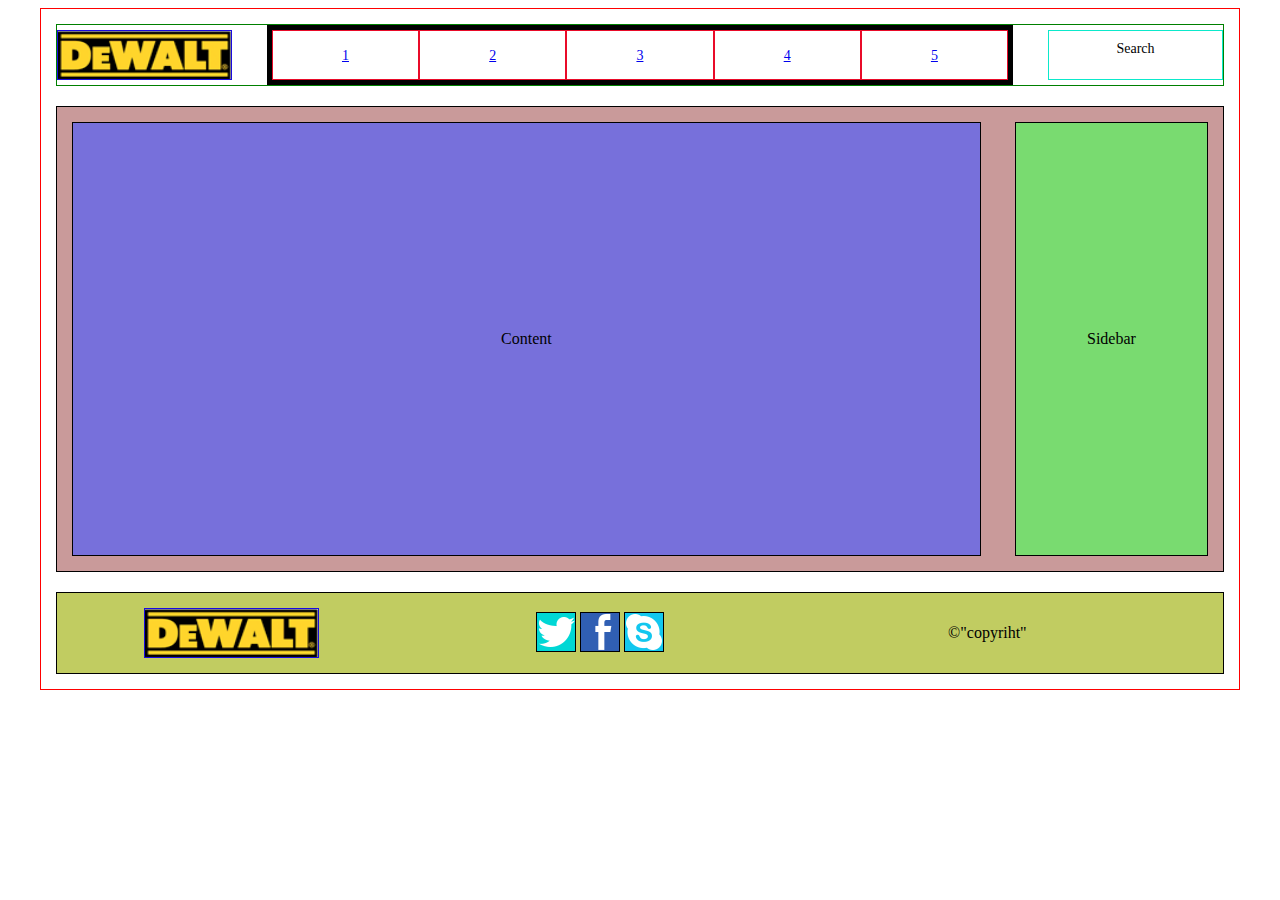
<file: grid_header-content+sidebar-footer var1.html>
<!DOCTYPE html>
<html lang="en">
<head>
    <meta charset="UTF-8">
    <meta name="viewport" content="width=device-width, initial-scale=1.0">
    <meta http-equiv="X-UA-Compatible" content="ie=edge">
    <title>Document</title>
    <style>

        *,
        *:after,
        *::before {
            box-sizing: border-box;
        }

/* ==========================================================================
 *  Header
 * ========================================================================== */


        /* Float Grid */
        .main-wrapper {
            max-width: 1200px;
            border: 1px solid red;
            padding: 0 15px;
            margin: 0 auto;
        }         
        .clearfix::after,
        .clearfix::after { 
            content: "";
            display:table;
            clear: both;
        }
        .main-header {
            border: 1px solid green;
            min-height: 50px;
            font-size: 0;
            margin-bottom: 20px;
            margin-top: 15px;
        }
        .logo {
            float:left;   /* Float Grid*/
            /* display: inline-block; Inline-block Grid */
            width: 15%;
            height: 50px;
            border: 1px solid rgb(25, 11, 224);
            margin: 5px 3% 5px 0;
            overflow: hidden;
            position: relative;
            vertical-align: top;
        }
        .logo img {
            position: absolute;
            top: 0;
            bottom: 0;
            left: 0;
            right: 0;
            display: block;
            width: 100%;
            height: 100%;
            padding: 0;
            margin: 0;
        }
        .navigation-menu {
            float: left; /* Float Grid */
            /* display: inline-block; Inline-block Grid */
            width: 64%;
            min-height: 50px;
            border: 5px solid black;
            margin-right: 3%;
            vertical-align: top;
        }
        .navigation-menu ul {
            margin: 0;
            padding: 0;
            font-size: 0;
        }
        .navigation-menu li {
            float: left;  /* Float Grid*/
            /* display: inline-block; Inline-block Grid */
            width: 20%;
            height: 50px;
            margin: 0;
            padding: 0;
            list-style: none;
            border: 1px solid rgb(233, 11, 41);
            text-align: center;
            max-height: 50px;
            font-size: 14px;
        }
        .navigation-menu li a {
            line-height: 50px;
        }
        .search {
            border: 1px solid rgb(11, 233, 203);
            float: left;
            /* display: inline-block; Inline-block Grid */
            width: 15%;
            height: 50px;
            margin: 5px 0;
            text-align: center;
            padding: 10px;
            font-size: 14px;
            vertical-align: top;
        }


/* ============= /END Header ============================================================= */


/* ==========================================================================
 *  Main
 * ========================================================================== */


        .container {
            /* width: 1200px; */
            height: 100%;
            padding: 15px;
            background: rgb(201, 154, 154);
            border: 1px solid #000;
            margin-bottom: 20px;
        }
        .content {
            float: left;
            width: 80%;
            height: 100%;
            border: 1px solid #000;
            background: rgb(119, 112, 219);
            margin-right: 3%;
            /* position: relative;
            padding: 0; */
        }
        .sidebar {
            float: left;
            width: 17%;
            height: 100%;
            border: 1px solid #000;
            background: rgb(121, 219, 112);
            /* position: relative;
            padding: 0; */
        }
        .sidebar p,
        .content p {
            /* position: absolute;
            top: 50%;
            left: 50%;
            transform: translate(-50%, -50%);
            margin: 0; */
            text-align: center;
            line-height: 400px;
        }



/* ============= /END Main ============================================================= */


/* ==========================================================================
 *  Footer
 * ========================================================================== */


        #footer {
            background: rgb(193, 204, 97);
            border: 1px solid #000;
            padding: 15px 0;
            margin-bottom: 15px;
        }
        #footer .logo{
            float:left;
            width: 15%;
            height: 50px;
            border: 1px solid rgb(25, 11, 224);
            margin: 0 7.5%;
            overflow: hidden;
            position: relative;
        }
        #footer>div {
            float: left;
            width: 30%;
            margin: 0 1.6%;  
            /* background: rgb(214, 162, 113);
            border: 1px solid #000; */
            height: 50px;
            position: relative;
        }
        .social a {
            display: inline-block;
            font-size: 0;
            height: 40px;
            width: 40px;
            background: rgb(70, 71, 71);
            border: 1px solid #000;  
            opacity: 1;          
          }
          .social a:hover {
              opacity: 0.5;
          }
          .social .social-tw {
              background: url("img/sprite1.png") no-repeat -694px -107px;
          }
          .social .social-fb {
              background: url("img/sprite1.png") no-repeat -20px -107px;
          }
          .social .social-sk {
              background: url("img/sprite1.png") no-repeat -611px -107px;
          }
          .social .social-tw:hover {
              background: url("img/sprite1.png") no-repeat -694px -22px;
          }
          .social .social-fb:hover {
              background: url("img/sprite1.png") no-repeat -20px -22px;
          }
          .social .social-sk:hover {
              background: url("img/sprite1.png") no-repeat -611px -22px;
          }
          .social .social-btn {
            position: absolute;
            height: 40px;
            top: 50%;
            left: 50%;
            transform: translate(-50%, -85%);
          }

          .copyright p {
            text-align: center;
          }
/* ============= /END Footer ============================================================= */


    </style>
</head>
<body>
    <div class="main-wrapper">
        
        <header class="main-header clearfix">
            
            <div class="logo">
                <img src="img/DeWALT.png" alt="DeWALT" width="146" height="44">
            </div>

            <nav class="navigation-menu">
                <ul class="clearfix">
                    <li><a href="#">1</a></li>
                    <li><a href="#">2</a></li>
                    <li><a href="#">3</a></li>
                    <li><a href="#">4</a></li>
                    <li><a href="#">5</a></li>
                </ul>
            </nav>

            <div class="search">
                Search
                <!-- <input type="search" placeholder="Search"> -->
            </div>

        </header><!--main-header-->

        <main id="main">
            <div class="container clearfix">
                <section class="content"><p>Content</p></section>
                <aside class="sidebar"><p>Sidebar</p></aside>
            </div>
        </main>

        <footer class="main-footer clearfix" id="footer">

            <div class="logo">
                <img src="img/DeWALT.png" alt="DeWALT" width="146" height="44">
            </div>

            <div class="social">
                <div class="social-btn">
                    <a href="#" class="social-tw">tw</a>
                    <a href="#" class="social-fb">fb</a>
                    <a href="#" class="social-sk">inst</a>
                </div>
            </div>

            <div class="copyright"><p>&#169;"copyriht"</p></div>

        </footer><!--main-footer-->
    
    </div><!--main-wrapper-->
</body>
</html>
</file>
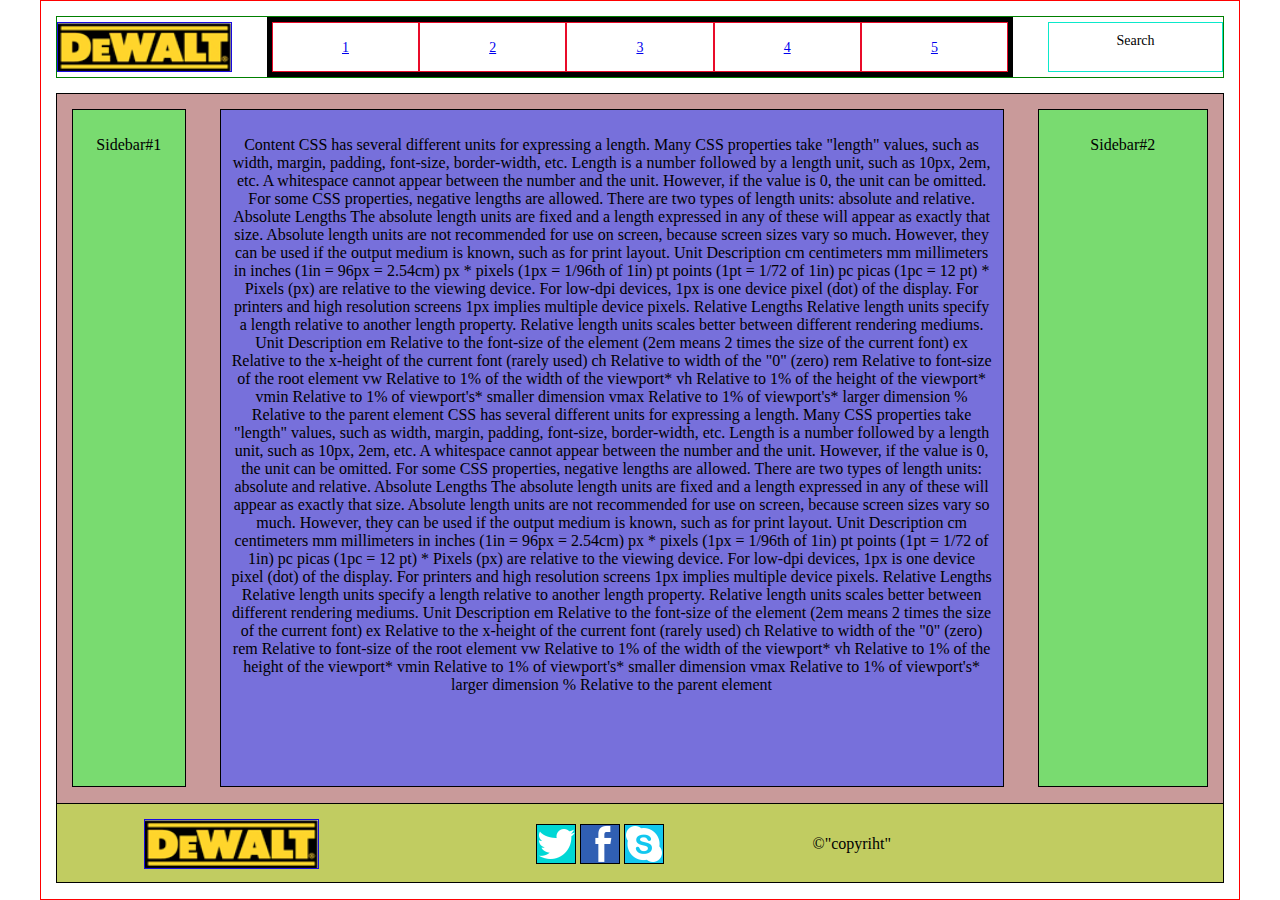
<file: var2 footer-down + fixed-content-height.html>
<!DOCTYPE html>
<html lang="en">
<head>
    <meta charset="UTF-8">
    <meta name="viewport" content="width=device-width, initial-scale=1.0">
    <meta http-equiv="X-UA-Compatible" content="ie=edge">
    <title>Document</title>
    <style>

        *,
        *:after,
        *::before {
            box-sizing: border-box;
        }
        
        html,
        body {
            margin: 0;
            padding: 0;
            height: 100%;
        }

/* ==========================================================================
 *  Header
 * ========================================================================== */


        /* Float Grid */
        .main-wrapper {
            width: 1200px;
            height: 100%;
            border: 1px solid red;
            padding: 0 15px;
            margin: 0 auto;
        }         
        .clearfix::after,
        .clearfix::after { 
            content: "";
            display: table;
            clear: both;
        }
        .main-header {
            border: 1px solid green;
            min-height: 50px;
            font-size: 0;
            margin-bottom: 15px;
            margin-top: 15px;
        }
        .logo {
            float:left;   /* Float Grid*/
            /* display: inline-block; Inline-block Grid */
            width: 15%;
            height: 50px;
            border: 1px solid rgb(25, 11, 224);
            margin: 5px 3% 5px 0;
            overflow: hidden;
            position: relative;
            vertical-align: top;
        }
        .logo img {
            position: absolute;
            top: 0;
            bottom: 0;
            left: 0;
            right: 0;
            display: block;
            width: 100%;
            height: 100%;
            padding: 0;
            margin: 0;
        }
        .navigation-menu {
            float: left; /* Float Grid */
            /* display: inline-block; Inline-block Grid */
            width: 64%;
            min-height: 50px;
            border: 5px solid black;
            margin-right: 3%;
            vertical-align: top;
        }
        .navigation-menu ul {
            margin: 0;
            padding: 0;
            font-size: 0;
        }
        .navigation-menu li {
            float: left;  /* Float Grid*/
            /* display: inline-block; Inline-block Grid */
            width: 20%;
            height: 50px;
            margin: 0;
            padding: 0;
            list-style: none;
            border: 1px solid rgb(233, 11, 41);
            text-align: center;
            max-height: 50px;
            font-size: 14px;
        }
        .navigation-menu li a {
            line-height: 50px;
        }
        .search {
            border: 1px solid rgb(11, 233, 203);
            float: left;
            /* display: inline-block; Inline-block Grid */
            width: 15%;
            height: 50px;
            margin: 5px 0;
            text-align: center;
            padding: 10px;
            font-size: 14px;
            vertical-align: top;
        }


/* ============= /END Header ============================================================= */


/* ==========================================================================
 *  Main
 * ========================================================================== */

        .container {
            /* width: 1200px; */
            height: calc(100vh - 110px);
            padding: 15px;
            background: rgb(201, 154, 154);
            border: 1px solid #000;
            padding-bottom: 95px;
        }
        .content {
            float: left;
            width: 69%;
            height: 100%;
            border: 1px solid #000;
            background: rgb(119, 112, 219);
            margin-right: 3%;
            position: relative;
            text-align: center;
            overflow: auto;
            padding: 10px;
        }
        .sidebar-1 {
            float: left;
            width: 10%;
            height: 100%;
            border: 1px solid #000;
            background: rgb(121, 219, 112);
            position: relative;
            text-align: center;
            margin-right: 3%;
            overflow: auto;
            padding: 10px;
        }
        .sidebar-2 {
            float: left;
            width: 15%;
            height: 100%;
            border: 1px solid #000;
            background: rgb(121, 219, 112);
            position: relative;
            text-align: center;
            overflow: auto;
            padding: 10px;
        }
        /* .sidebar-1 p,
        .sidebar-2 p,
        .content p {
            position: absolute;
            top: 50%;
            left: 50%;
            transform: translate(-50%, -50%);
            margin: 0;
            text-align: center;
        } */



/* ============= /END Main ============================================================= */


/* ==========================================================================
 *  Footer
 * ========================================================================== */


        #footer {
            background: rgb(193, 204, 97);
            border: 1px solid #000;
            padding: 15px 0;
            /* margin-bottom: 15px; */
            margin-top: -80px;
            height: 80px;
        }
        #footer .logo{
            float:left;
            width: 15%;
            height: 50px;
            border: 1px solid rgb(25, 11, 224);
            margin: 0 7.5%;
            overflow: hidden;
            position: relative;
        }
        #footer>div {
            float: left;
            width: 30%;
            margin: 0 1.6%;  
            /* background: rgb(214, 162, 113);
            border: 1px solid #000; */
            height: 50px;
            position: relative;
        }
        .social {
            text-align: center;
            padding: 5px;
        }
        .social a {
            display: inline-block;
            font-size: 0;
            height: 40px;
            width: 40px;
            background: rgb(70, 71, 71);
            border: 1px solid #000;  
            opacity: 1;          
            vertical-align: middle;
          }
          .social a:hover {
              opacity: 0.5;
          }
          .social .social-tw {
              background: url("img/sprite1.png") no-repeat -694px -107px;
          }
          .social .social-fb {
              background: url("img/sprite1.png") no-repeat -20px -107px;
          }
          .social .social-sk {
              background: url("img/sprite1.png") no-repeat -611px -107px;
          }
          .social .social-tw:hover {
              background: url("img/sprite1.png") no-repeat -694px -22px;
          }
          .social .social-fb:hover {
              background: url("img/sprite1.png") no-repeat -20px -22px;
          }
          .social .social-sk:hover {
              background: url("img/sprite1.png") no-repeat -611px -22px;
          }
          /* .social .social-btn {
            position: absolute;
            height: 40px;
            top: 50%;
            left: 50%;
            transform: translate(-50%, -85%); */
          }

          .copyright p {
            text-align: center;
          }
/* ============= /END Footer ============================================================= */


    </style>
</head>
<body>
    <div class="main-wrapper">
        
        <header class="main-header clearfix" id="header">
            
            <div class="logo">
                <img src="img/DeWALT.png" alt="DeWALT" width="146" height="44">
            </div>

            <nav class="navigation-menu">
                <ul class="clearfix">
                    <li><a href="#">1</a></li>
                    <li><a href="#">2</a></li>
                    <li><a href="#">3</a></li>
                    <li><a href="#">4</a></li>
                    <li><a href="#">5</a></li>
                </ul>
            </nav>

            <div class="search">
                Search
                <!-- <input type="search" placeholder="Search"> -->
            </div>

        </header><!--main-header-->

        <main id="main">
            <div class="container clearfix">
                <aside class="sidebar-1"><p>Sidebar#1</p></aside>
                <section class="content"><p>Content CSS has several different units for expressing a length.

                    Many CSS properties take "length" values, such as width, margin, padding, font-size, border-width, etc.
                    
                    Length is a number followed by a length unit, such as 10px, 2em, etc.
                    
                    A whitespace cannot appear between the number and the unit. However, if the value is 0, the unit can be omitted.
                    
                    For some CSS properties, negative lengths are allowed.
                    
                    There are two types of length units: absolute and relative.
                    Absolute Lengths
                    
                    The absolute length units are fixed and a length expressed in any of these will appear as exactly that size.
                    
                    Absolute length units are not recommended for use on screen, because screen sizes vary so much. However, they can be used if the output medium is known, such as for print layout.
                    Unit 	Description
                    cm 	centimeters
                    mm 	millimeters
                    in 	inches (1in = 96px = 2.54cm)
                    px * 	pixels (1px = 1/96th of 1in)
                    pt 	points (1pt = 1/72 of 1in)
                    pc 	picas (1pc = 12 pt)
                    
                    * Pixels (px) are relative to the viewing device. For low-dpi devices, 1px is one device pixel (dot) of the display. For printers and high resolution screens 1px implies multiple device pixels.
                    Relative Lengths
                    
                    Relative length units specify a length relative to another length property. Relative length units scales better between different rendering mediums.
                    Unit 	Description 	
                    em 	Relative to the font-size of the element (2em means 2 times the size of the current font) 	
                    ex 	Relative to the x-height of the current font (rarely used) 	
                    ch 	Relative to width of the "0" (zero) 	
                    rem 	Relative to font-size of the root element 	
                    vw 	Relative to 1% of the width of the viewport* 	
                    vh 	Relative to 1% of the height of the viewport* 	
                    vmin 	Relative to 1% of viewport's* smaller dimension 	
                    vmax 	Relative to 1% of viewport's* larger dimension 	
                    % 	Relative to the parent element
                    CSS has several different units for expressing a length.

                    Many CSS properties take "length" values, such as width, margin, padding, font-size, border-width, etc.
                    
                    Length is a number followed by a length unit, such as 10px, 2em, etc.
                    
                    A whitespace cannot appear between the number and the unit. However, if the value is 0, the unit can be omitted.
                    
                    For some CSS properties, negative lengths are allowed.
                    
                    There are two types of length units: absolute and relative.
                    Absolute Lengths
                    
                    The absolute length units are fixed and a length expressed in any of these will appear as exactly that size.
                    
                    Absolute length units are not recommended for use on screen, because screen sizes vary so much. However, they can be used if the output medium is known, such as for print layout.
                    Unit 	Description
                    cm 	centimeters
                    mm 	millimeters
                    in 	inches (1in = 96px = 2.54cm)
                    px * 	pixels (1px = 1/96th of 1in)
                    pt 	points (1pt = 1/72 of 1in)
                    pc 	picas (1pc = 12 pt)
                    
                    * Pixels (px) are relative to the viewing device. For low-dpi devices, 1px is one device pixel (dot) of the display. For printers and high resolution screens 1px implies multiple device pixels.
                    Relative Lengths
                    
                    Relative length units specify a length relative to another length property. Relative length units scales better between different rendering mediums.
                    Unit 	Description 	
                    em 	Relative to the font-size of the element (2em means 2 times the size of the current font) 	
                    ex 	Relative to the x-height of the current font (rarely used) 	
                    ch 	Relative to width of the "0" (zero) 	
                    rem 	Relative to font-size of the root element 	
                    vw 	Relative to 1% of the width of the viewport* 	
                    vh 	Relative to 1% of the height of the viewport* 	
                    vmin 	Relative to 1% of viewport's* smaller dimension 	
                    vmax 	Relative to 1% of viewport's* larger dimension 	
                    % 	Relative to the parent element</p></section>
                <aside class="sidebar-2"><p>Sidebar#2</p></aside>
            </div>
        </main>

        <footer class="main-footer clearfix" id="footer">

            <div class="logo">
                <img src="img/DeWALT.png" alt="DeWALT" width="146" height="44">
            </div>

            <div class="social">
                    <a href="#" class="social-tw">tw</a>
                    <a href="#" class="social-fb">fb</a>
                    <a href="#" class="social-sk">inst</a>
            </div>

            <div class="copyright"><p>&#169;"copyriht"</p></div>

        </footer><!--main-footer-->
    
    </div><!--main-wrapper-->
</body>
</html>
</file>
<file: css/style.css>
@font-face {
    font-family: "PT Sans";
    src: url('../fonts/PTS55F.ttf') format(truetype);
    font-style: normal;
    font-weight: normal;
}

@font-face {
    font-family: "PT Sans Caption";
    src: url('../fonts/PTC75F.ttf') format(truetype);
    font-style: normal;
    font-weight: bold;
}

@font-face {
    font-family: "PT Sans Narrow";
    src: url('../fonts/PTN57F.ttf') format(truetype);
    font-style: normal;
    font-size: normal;
}

@font-face {
    font-family: "PT Sans Narrow Bold";
    src: url('../fonts/PTN77F.ttf') format(truetype);
    font-style: normal;
    font-weight: bold;
}

@font-face {
    font-family: "PT Sans Caption";
    src: url('../fonts/PTC55F.ttf') format(truetype);
    font-style: normal;
    font-weight: normal;
}

@font-face {
    font-family: "PT Sans";
    src: url('../fonts/PTS56F.ttf') format(truetype);
    font-style: italic;
    font-weight: normal;
}

@font-face {
    font-family: "PT Sans";
    src: url('../fonts/PTS75F.ttf') format(truetype);
    font-style: normal;
    font-weight: bold;
}

@font-face {
    font-family: "PT Sans";
    src: url('../fonts/PTS76F.ttf') format(truetype);
    font-style: italic;
    font-weight: bold;
}

@font-face {
    font-family: "Cuprum";
    src: url('../fonts/Cuprum-Regular.ttf') format(truetype);
    font-style: normal;
    font-weight: normal;
}

@font-face {
    font-family: "Cuprum";
    src: url('../fonts/Cuprum-Bold.ttf') format(truetype);
    font-style: normal;
    font-weight: bold;
}

@font-face {
    font-family: "Cuprum";
    src: url('../fonts/Cuprum-Italic.ttf') format(truetype);
    font-style: italic;
    font-weight: normal;
}

@font-face {
    font-family: "Cuprum";
    src: url('../fonts/Cuprum-BoldItalic.ttf') format(truetype);
    font-style: italic;
    font-weight: bold;
}



/* Visualy Hidden CSS */

.visuallyhidden {
    border: 0;
    clip: rect(0 0 0 0);
    height: 1px;
    margin: -1px;
    overflow: hidden;
    padding: 0;
    position: absolute;
    width: 1px;
}

.clearfix:after,
.clearfix:before {
    content: "";
    display: table;
    clear: both;
}

/* * { 
    -webkit-box-sizing: border-box; 
    -moz-box-sizing: border-box; 
    box-sizing: border-box;
} */

*,
*::after,
*::before {
    box-sizing: border-box;
}

html,
body {
    max-width: 1200px;
    min-height: 1300px;
    margin: 0px;
    padding: 0px;
}

body {
    font-size: 14px;
    line-height: 24px;
    color: rgb(0, 0, 0);
    font-family: "Cuprum", "Arial", sans-serif;
    font-style: normal;
    font-weight: normal;
}

h2 {
    font-size: 30px;
    line-height: 24px;
    color: rgb(0, 0, 0);
    text-transform: uppercase;
    font-family: "Cuprum", "Arial", sans-serif;
    font-weight: normal;
    font-style: normal;
}

p {
    font-family: "PT Sans", "Arial", sans-serif;
    font-weight: normal;
    font-style: normal;
    font-size: 13px;
    line-height: 24px;
    color: rgb(0, 0, 0);
}

.main-wrapper {
    max-width: 1200px;
    height: auto;
/*padding 130*/
}

.container {
    width: 940px;
    margin: 0 auto;
}

a {
    text-decoration: none;  
}

.button {
    display: block;
    background: rgb(238, 54, 67);
    border-radius: 3px;
    border: none;
}

.button:hover {
    background: rgb(202, 44, 55);
}

.button:active {
    background: rgb(186, 39, 50);
}

@media(max-width: 992px) {
    .main-wrapper {
        max-width: 992px;/*padding 40*/
    }

    .container {
        max-width: 912px;
    }
}

@media(max-width: 768px) {
    .main-wrapper {
        max-width: 768px; /*padding 20*/
    }

    .container {
        max-width: 728px; 
    }
}

@media(max-width: 320px) {
    .main-wrapper {
        max-width: 320px; /*padding 10*/
    }

    .container {
        max-width: 300px;
    }
}

/* ==========================================================================
 *  Header 
 * ========================================================================== */


 .main-header .subtitle {
    width: auto;
    background-color: rgb(41, 52, 73);
    min-height: 42px;
}

.subtitle .index-logo a { 
    float: left;
    width: 220px;
    margin-right: 10px;    
    background-color: rgb(238, 54, 67);
    font-size: 24px;
    line-height: 24px;
    font-weight: 100;
    text-transform: uppercase;
    color: rgb(255, 255, 255);
    text-align: center;
    padding: 9px 0;
    position: relative;
}

.subtitle .index-logo a::after {
    content: "";
    position: absolute;
    width: 220px;
    height: 5px;
    background-color: rgb(181, 41, 51);
    top: 42px;
    left: 0;
}

.subtitle .index-logo a:hover {
    background: rgb(202, 44, 55);
}

.subtitle .index-logo a:active {
    background: rgb(186, 39, 50);
}

.subtitle .row {
    float: left;
    width: 710px;
    position: relative;
}

.subtitle .row a {
    color: rgb(255, 255, 255);
    font-size: 17px;
    line-height: 17px;
}

.subtitle .search {
    float: left;
    position: relative;    
    width: 270px;
}

.subtitle .search form input {
    font-family: "Cuprum", Arial, sans-serif;
    color: rgb(255, 255, 255);
    font-size: 17px;
    line-height: 18px;
    font-weight: 100;
    background: inherit;
    padding: 20px 0 20px 40px;
    border: none;
    height: 42px;
}

.subtitle .search form input:focus {
    background: rgb(255, 255, 255);   
    color: rgb(0, 0, 0);
}

/* .subtitle .search form input:focus ::before {
    content: "";
    background: url("../img/icon-search18-18red.png") no-repeat;
    position: absolute;
    top: 12px;
    left: 7px;
    width: 18px;
    height: 18px;
} */

.subtitle .search::before {
    content: "";
    background: url("../img/icon-search18-18grey.png") no-repeat;
    position: absolute;
    top: 12px;
    left: 7px;
    width: 18px;
    height: 18px;
}

.subtitle .search:hover::before {
    content: "";
    background: url("../img/icon-search18-18white.png") no-repeat;
    position: absolute;
    top: 12px;
    left: 7px;
    width: 18px;
    height: 18px;
}


.subtitle .tabs {
    float: left;
    width: 120px;
    margin-right: 20px;
    position: relative;
}

.subtitle .tabs::before {
    content: "";
    background: url("../img/icon-tab-grey.png") no-repeat;
    position: absolute;
    top: 12px;
    left: 7px;
    width: 16px;
    height: 16px;
    opacity: 0.5;
}

.subtitle .tabs a,
.subtitle .basket a,
.subtitle .checkout a {
    display: block;
    width: 130px;
    min-height: 42px;
    text-align: center;
    line-height: 42px;
    padding-left: 20px;
}


.subtitle .basket a:hover,
.subtitle .tabs a:hover {
    background: rgb(33, 42, 58);
}

.subtitle .basket a:hover,
.subtitle .tabs a:hover {
    background: rgb(33, 42, 58);
}

.subtitle .basket a:hover:active,
.subtitle .tabs a:hover:active {
    background: rgb(22, 29, 41);
    color: rgba(255, 255, 255, 0.5);
}

.subtitle .basket {
    float: left;
    width: 130px;
    margin-right: 10px;
    position: relative;
}

.subtitle .basket-add {
    background: rgb(238, 54, 67);
}

.subtitle .basket::before {
    content: "";
    background: url("../img/icon-bascket-1.png") no-repeat;
    position: absolute;
    top: 12px;
    left: 7px;
    width: 17px;
    height: 17px;
    opacity: 0.5;
}

.subtitle .checkout {
    float: left;
    width: 160px;
    background-color: rgb(99, 166, 62);
    text-align: center;
}

.subtitle .checkout a {
    padding: 0;
    width: 200px;
}

.subtitle .checkout a:hover {
    background-color: rgb(95, 187, 45);
}

.subtitle .checkout a:active {
    opacity: 0.5;
}

@media(max-width: 992px) {
    .subtitle .index-logo a {
        margin-left: 10px;
    }

    .subtitle .row {
        float: right;
        width: 660px;
        padding: 0 10px;
    }

    .subtitle .search {
        width: 200px;
    }
}


@media(max-width: 768px) {
    .subtitle .search {
        float: right;
        margin-top: 42px;
    }
    .subtitle .row {
        width: 468px;
        padding-left: 60px;
    }
    .subtitle .checkout {
        width: 200px;
        position: absolute;
        top: 0;
        right: 10px;
    }
}

@media(max-width: 320px) {
    .subtitle .index-logo a {
        float: none;
        display: block;
        margin: 0 auto;
        height: 42px;
        padding: 0;
        line-height: 42px;
        border-bottom: 5px solid rgb(181, 41, 51);
    }
    .subtitle .index-logo a::after {
        display: none;
    }
    .subtitle .index-logo {
        margin: 0 auto;
        width: 90%;
    }
    .subtitle .row,
    .subtitle .search,
    .subtitle .tabs,
    .subtitle .basket,
    .subtitle .checkout {
        display: block;
        float: none;
    }
    .subtitle .row {
        width: 100%;
        padding: 0;
        padding-bottom: 50px;
        position: relative;
    }
    .subtitle .basket,
    .subtitle .tabs {
        display: inline-block;
        vertical-align: middle;
        margin: 0;
        width: 130px;
    }
    .subtitle .tabs {
        margin-left: 20px;
    }
    .subtitle .checkout {
       top: 85px;
        margin-right: -100px;
        right: 50%;
    }
    .subtitle .search {
        margin: 0 auto;
    }
}

.main-header .page-header {
    padding: 46px 0 60px 0;
    min-height: 278px;
    background-color: rgb(243, 247, 248);
    margin-bottom: 59px;
    position: relative;
}

.page-header .description {
    float: left;
    width: 200px;
    font-family: "Cuprum", Arial, sans-serif;
    font-style: italic;
    font-size: 16px;
    line-height: 23px;
    color: rgb(238, 54, 67);
    margin: 2px 67px 0 53px;
}

.page-header .contacts {
    float: left;
    width: 271px;
    margin: 0 49px 0 0;  
}

.page-header .contacts .tel {
    height: 45px;
    width: 271px;
    text-align: center;
    border: 4px solid rgb(255, 255, 255);
    position: relative;
}

.page-header .tel a {
    display: block;
    font-family: "Cuprum", Arial, sans-serif;
    color: rgb(238, 54, 67);
    font-size: 21px;
    line-height: 18px;
    padding:  10px 40px 10px 60px; 
    font-weight: 100;
}

.page-header .contacts .tel::before {
    content: "";
    position: absolute;
    width: 22px;
    height: 22px;
    top: 6px;
    left: 12px;
    background: url("../img/icon-phone.png") no-repeat 50% 50%;
}

.page-header .adress {
    font-family: "Cuprum", Arial, sans-serif;
    color: rgb(50, 66, 92);
    font-size: 14px;
    line-height: 24px;
    width: 271px;
    padding: 3px 0 0 10px;   
}

.page-header .user-block {
    float: left;
    width: 281px;
    margin-left: 19px;
}

.page-header .user-block a {
    background-color: rgb(255, 255, 255);
    color: rgb(0, 0, 0);
    font-family: "Cuprum", Arial, sans-serif;
    font-size: 21px;
    line-height: 45px;
    text-align: center;
}

.page-header .user-block a:first-child {
    float: left;
    width: 121px;
    margin-right: 10px; 
    padding: 0 0 0 20px;
    position: relative;
}

.page-header .user-block a:first-child::before {
    content: "";
    position: absolute;
    width: 30px;
    height: 20px;
    top: 12px;
    left: 12px;
    background: url("../img/icon-login-regular.png") no-repeat 50% 50%;
}

.page-header .user-block a:first-child:hover::before {
    content: "";
    position: absolute;
    width: 30px;
    height: 20px;
    top: 12px;
    left: 12px;
    background: url("../img/icon-login-hover.png") no-repeat 50% 50%;
}

.page-header .user-block a:hover {
    color: rgb(238, 54, 67);
}

.page-header .user-block a:active {
    opacity: 0.5;
    color: rgb(0, 0, 0);
}

.page-header .user-block a:last-child {
    float: left;
    width: 150px;
}

.user-block-login {
    float: left;
    width: 300px;
    font-size: 0;
}

.user-block-login .user-block-login-name {
    display: inline-block;
    width: 270px;
    min-height: 46px;
    color: rgb(0, 0, 0);
    font-size: 21px;
    line-height: 18px;
    padding: 14px 18px 0 48px;
    background: rgb(255, 255, 255);
    margin-bottom: 6px;
    position: relative;
    vertical-align: top;
}

.user-block-login .user-block-login-name::before {
    content: "";
    position: absolute;
    width: 30px;
    height: 20px;
    top: 12px;
    left: 12px;
    background: url("../img/icon-user-regular.png") no-repeat 50% 50%;
}

.user-block-login-exit {
    display: inline-block;
    vertical-align: top;
    font-size: 0;
    width: 30px;
    min-height: 46px;
    background: rgb(255, 255, 255) url("../img/icon-logout-regular.png") no-repeat 50% 50%;
}

.user-block-login .user-block-login-links {
    display: inline-block;
    vertical-align: top;
    margin-left: 18px;
    margin-right: 10px;
    font-size: 16px;
    line-height: 18px;
    color: rgb(50, 66, 92);
    text-decoration: underline;
    position: relative;
}

.user-block-login .point::after {
    content: "";
    position: absolute;
    width: 3px;
    height: 3px;
    top: 50%;
    right: -20px;
    background: rgb(50, 66, 92);
    border-radius: 50%;
}

.user-block-login .user-block-login-name:hover::before {
    background: url("../img/icon-user-hover.png") no-repeat 50% 50%;
}

.user-block-login .user-block-login-name:active::before {
    background: url("../img/icon-user-regular.png") no-repeat 50% 50%;
}

.user-block-login .user-block-login-exit:hover {
    background: rgb(255, 255, 255) url("../img/icon-logout-hover.png") no-repeat 50% 50%;
}

.user-block-login .user-block-login-links:hover {
    color: rgb(238, 54, 67);
}

.user-block-login .user-block-login-name:active,
.user-block-login-exit:active {
    opacity: 0.5;
}

.user-block-login .user-block-login-links:active {
    opacity: 0.5;
    color: rgb(50, 66, 92);
}

@media(max-width: 992px) {
    .main-header .page-header {
        padding: 10px 0 20px 0;
        margin-bottom: 20px;
        min-height: 200px;
    }

    .page-header .description {
        margin-top: 20px;
        margin-right: 116px;
    }

    .page-header .contacts {
        margin-top: 20px;  
        margin-right: 0;
    }

    .page-header .user-block {
        width: 253px;
        padding-left: 92px;
    }

    .page-header .user-block a:first-child {
        display: block;
        float: none;
        width: 150px;
        margin-bottom: 10px;
    }

    .page-header .user-block a:last-child {
        display: block;
        float: none;
    }
}

@media(max-width: 768px) {
    .main-header .page-header{
        min-height: 110px;
        padding: 10px 0 10px 0;
    }
    .page-header .description {
        display: none;
    }
    .page-header .contacts {
        margin-left: 170px;
    }
    
}

@media(max-width: 320px) {
    .page-header .contacts {
        display: none;
    }
}

/* Nav Menu */
.burger-menu-icon {
    display: none;
}

.page-header .main-navigation {
    width: 940px;
    margin-top: 112px;
    background: rgb(50, 66, 92);
    border-bottom: 5px solid rgb(41, 52, 73);
}

.page-header .main-navigation ul {
    margin: 0;
    padding: 0;
    font-size: 0;
    margin-left: 20px;
}

.page-header .main-navigation li {
    display: inline-block;
    vertical-align: top;
    margin: 0;
}

.page-header .main-navigation a {
    display: block;
    min-height: 55px;
    color: rgb(255, 255, 255);
    font-size: 17px;
    line-height: 17px;
    font-weight: 100;
    padding: 20px 31px 18px 31px;
}

.page-header .main-navigation a:hover {
    background: rgb(41, 52, 73);
}

.page-header .main-navigation a:active {
    opacity: 0.8;
}

@media(max-width: 992px) {
    .page-header .main-navigation {
        max-width: 912px;
    }

    .page-header .main-navigation ul {
        margin-left: 40px;
    }

    .page-header .main-navigation a {
    padding: 20px 25px 18px 25px;    
    }
}

@media(max-width: 768px) {
    .burger-menu-icon {
        display: block;
        position: absolute;
        top: 30px;
        left: 20px;
    }
    .page-header .main-navigation {
        display: none;
        width: 30%;
        position: absolute;
        z-index: 300;
        top: -80px;
        left: 40px;
    }
    .page-header .main-navigation ul {
        margin: 0;
    }
    .page-header .main-navigation li {
        display: block;
        margin: 0;
        width: 100%;
        border-bottom: 3px solid rgb(31, 48, 78);
    }
    .page-header .main-navigation a {
        width: 100%;
    }
    .page-header .main-navigation-show {
        display: block;
    }
}

@media(max-width: 320px) {
    .page-header .main-navigation {
        width: 70%;
    }
}

/* END Nav Menu */


/* ============= /END Header ============================================================= */


/* ==========================================================================
 *  Main 
 * ========================================================================== */


/* Main Menu */

.main-menu {
    font-size: 0;
    margin-bottom: 33px;
}

.main-menu .main-menu-item {
    display: inline-block;
    vertical-align: top;
    width: 300px;
    min-height: 123px;
    position: relative;
    margin: 0 0 20px 0;
}

.main-menu-item h3 {
    font-size: 24px;
    line-height: 30px;
    font-weight: bold;
    color:  rgb(255, 255, 255);
    padding: 0 0 0 22px;
    margin-top: 20px;
}

.main-menu-item .button {
    font-size: 14px;
    line-height: 38px;
    font-weight: 100;
    color:  rgb(255, 255, 255);
    width: 135px;
    min-height: 38px;
    position: absolute;
    bottom: 22px;
    left: 24px;
    text-transform: uppercase;
    background: rgba(128, 128, 128, 0.2);
    border-radius: 2px;
    text-align: center;
}

.main-menu-item .button:hover {
    background: rgba(128, 128, 128, 0.5);
}

.main-menu-item .button:active {
    background: rgba(128, 128, 128, 0.8);
}

.main-menu .materials {
    background: rgb(255, 191, 71);
    margin: 0 20px 20px 0;
    position: relative;
}

.main-menu .materials::before {
    content: "";
    background: url("../img/new.png") no-repeat;
    position: absolute;
    top: 0;
    right: 0;
    width: 60px;
    height: 59px;
}

.main-menu .materials::after {
    content: "";
    background: url("../img/menu-bucket.png") no-repeat 50% 50%;
    position: absolute;
    top: 50%;
    right: 29px;
    width: 65px;
    height: 65px;
    margin-top: -31px;
}

.main-menu .instruments {
    background: rgb(59, 188, 227);
    margin: 0 20px 20px 0;
}

.main-menu .instruments::after {
    content: "";
    background: url("../img/menu-drill.png") no-repeat 50% 50%;
    position: absolute;
    top: 50%;
    right: 29px;
    width: 80px;
    height: 65px;
    margin-top: -31px;
}

.main-menu .technique {
    background: rgb(220, 145, 216);
}

.main-menu .technique::after {
    content: "";
    background: url("../img/menu-tractor.png") no-repeat 50% 50%;
    position: absolute;
    top: 50%;
    right: 29px;
    width: 70px;
    height: 65px;
    margin-top: -31px;
}

.main-menu .discounts {
    background: rgb(142, 215, 143);
}

.main-menu .discounts::after {
    content: "";
    background: url("../img/menu-shopping-cart-loaded.png") no-repeat 50% 50%;
    position: absolute;
    top: 50%;
    right: 29px;
    width: 65px;
    height: 65px;
    margin-top: -31px;
}

.main-menu .delivery {
    background: rgb(255, 191, 71);
}

.main-menu .delivery::after {
    content: "";
    background: url("../img/menu-deliver.png") no-repeat 50% 50%;
    position: absolute;
    top: 50%;
    right: 15px;
    width: 120px;
    height: 65px;
    margin-top: -31px;
}

.main-menu .main-menu-slider {
    float: left;
    width: 620px;
    height: 266px;
    margin: 0 20px 0 0;
    position: relative;
    overflow: hidden;
}

.main-menu-slider #slide-1 {
    background: url("../img/slide1.jpg") no-repeat 50% 50%;
    width: 620px;
    height: 266px;
    display: none;
}

.main-menu-slider #slide-2 {
    background: url("../img/slide2.jpg") no-repeat 50% 50%;
    width: 620px;
    height: 266px;
    display: none;
}

.main-menu-slider input[type="radio"] {
    display: none;
}

.slider-controls {
    position: absolute;
    bottom: 30px;
    left: 50%;
    z-index: 10;
    width: 100px;
    margin-left: -50px;
    text-align: center;
}

.slider-controls label {
    display: inline-block;
    vertical-align: top;
    width: 10px;
    height: 10px;
    margin: 0 3px;
    vertical-align: middle;
    background: rgb(255, 255, 255);
    border: 2px solid rgb(255, 255, 255);
    border-radius: 50%;
    cursor: pointer;
    margin-right: 6px;
}

#button-1:checked ~ .slider-controls #label-for-button-1,
#button-2:checked ~ .slider-controls #label-for-button-2 {
    background: rgb(238, 54, 67);
}

#button-1:checked ~ .slides #slide-2,
#button-2:checked ~ .slides #slide-1 {
    display: none;
}

#button-1:checked ~ .slides #slide-1,
#button-2:checked ~ .slides #slide-2 {
    display: block;
}

.main-menu-slider .button {
    position: absolute;
    width: 195px;
    min-height: 39px;
    padding: 10px 45px 10px 49px;
    text-transform: uppercase;
    bottom: 21px;
    left: 26px;
    font-size: 14px;
    line-height: 18px;
    font-weight: 100;
    color:  rgb(255, 255, 255);
    display: none;
}

#button-1:checked ~ .slide-1-button,
#button-2:checked ~ .slide-2-button {
    display: block;
}

.main-menu-slider .prev-slide {
    position: absolute;
    top: 116px;
    left: 25px;
}

.main-menu-slider .next-slide {
    position: absolute;
    top: 116px;
    right: 25px;
}

.main-menu-slider .prev-slide::before {
    background: url() no-repeat 50% 50%;
}

.main-menu-slider .prev-slide {
    position: absolute;
    height: 46px;
    width: 23px;
    top: 50%;
    left: 15px;
    margin-top: -26px;
    background: url("../img/prew-arrow.png") no-repeat 50% 50%;
}

.main-menu-slider .next-slide {
    position: absolute;
    height: 46px;
    width: 23px;
    top: 50%;
    right: 15px;
    margin-top: -26px;
    background: url("../img/next-arrow.png") no-repeat 50% 50%;
}

@media(max-width: 992px) {
    .main-menu {
        margin: 0 auto;
        text-align: center;
        min-height: 580px;
        position: relative;
    }

    .main-menu .main-menu-item {
        margin: 10px;
        width: 280px;
        text-align: left;
    }

    .main-menu .main-menu-slider {
        float: none;
        margin-left: auto;
        margin-right: auto;
        position: absolute;
        left: 50%;
        margin-left: -310px;
        bottom: 0;
    }

    .main-menu .delivery::after {
        right: 2px;
    }
}


@media(max-width: 768px) {
    .main-menu {
        min-height: 700px;
        
    }
}

@media(max-width: 320px) {
    .main-menu .main-menu-slider {
        display: none;
    }
}

/* END Main Menu */

/* Content Goods */

.popular-produsers .popular-produsers-title,
.popular-goods .popular-goods-title {
    background: rgb(249, 245, 240);
    min-height: 88px;
    text-transform: uppercase;
    position: relative;
    margin-bottom: 20px;
}

.popular-produsers-title h2,
.popular-goods-title h2,
.catalog-title h2 {
    color: rgb(50, 66, 92);
    line-height: 30px;
    padding: 30px 0 0 25px;
    text-transform: uppercase;
}

.popular-produsers-title .button,
.popular-goods-title .button {
    position: absolute;
    width: 253px;
    min-height: 38px;
    text-align: center;
    text-transform: uppercase;
    bottom: 25px;
    right: 24px;
    font-size: 14px;
    line-height: 38px;
    font-weight: 100;
    color:  rgb(255, 255, 255);  
}

.popular-goods-items,
.catalog-goods-items {
    font-size: 0px;
    margin: 0 -10px 24px -10px;
}

.popular-goods-items .good-item {
    display: inline-block;
    width: 220px;
    min-height: 318px;
    margin: 0 10px 0 10px;
    border: 1px solid rgb(234, 234, 234);
    vertical-align: middle;
    position: relative;    
}

.popular-goods-items .good-item:hover,
.catalog-goods-items .good-item:hover {
    box-shadow: 0 5px 30px -20px;
    border: 0;
}

.good-item-img {
    width: 220px;
    height: 179px;
    overflow: hidden;
}

/* .good-item-img img {
    display: block;
    position: absolute;
    top: 50%;
    left: 50%;
    transform: translate(-50%, -50%);
} */

.good-item-img img[width="184"] {
    position: relative;
    top: 7px;
    left: 15px;
}

.good-item img[width="144"] {
    position: relative;
    top: 22px;
    left: 26px;
}

.good-item img[width="127"] {
    position: relative;
    top: 29px;
    left: 38px;
}

.good-item:last-of-type img {
    position: relative;
    top: 29px;
    left: 30px;
}

.good-item h2 {
    color: rgb(50, 66, 92);
    text-align: center;
    font-size: 18px;
    line-height: 20px;
    font-family: "PT Sans", "Arial", sans-serif;
    font-weight: bold;
}

.good-item h3>a {
    display: block;
    text-align: center;
    font-size: 18px;
    line-height: 20px;
    font-family: "PT Sans", "Arial", sans-serif;
    font-weight: bold;
    color: rgb(0, 0, 0);
    margin: 0 auto;
}

.good-item p {
    font-style: "PT Sans", "Arial", sans-serif;
    line-height: 18px;
    font-size: 17px;
    font-weight: bold;
    text-align: center;
}

.good-item .old-price {
    color: rgb(169, 169, 169);
    margin: 10px 0 12px 0;
    height: 38px;
    margin: 10px 0 -20px 0;
}

.good-item .price {
    background: rgb(238, 54, 67);
    width: 141px;
    height: 38px;
    border-radius: 3px;
    color: rgb(255, 255, 255);
    text-align: center;
    margin: 12px 0 12px 43px;
    line-height: 38px;
    position: relative;
}

.good-item .price::after {
    content: "";
    position: absolute;
    height: 0px;
    width: 0px;
    top: 0px;
    right: -20px;
    border: 19px solid rgb(255, 255, 255);
    border-left-color: transparent;
}

.popular-goods-items .new::before {
    content: "";
    background: url("../img/new.png") no-repeat;
    position: absolute;
    top: 0;
    right: 0;
    width: 60px;
    height: 59px;
}

@media(max-width: 992px) {
    .popular-goods-items .good-item {
        margin: 0 5px 0 5px;
    }
    .popular-goods-items {
        margin: 0 -5px 15px -5px;
    }
}

@media(max-width: 768px) {
    .popular-goods-items {
        margin: 0 120px 15px 120px;
    }
    .popular-goods-items .good-item {
        margin: 10px 10px 10px 10px;
        
    }
}

@media(max-width: 320px) {
    .popular-goods-items {
        margin: 0 25px 15px 25px;
    }
}


/* END Content Goods */

/* Content Produsers */

.popular-produsers-title {
    margin: -3px 0 20px 0;
}

.popular-produsers-items {
    font-size: 0px;
    margin: -10px -10px 75px -10px;
}

.popular-produsers-items .produser-item {
    display: inline-block;
    width: 220px;
    min-height: 145px;
    border: 1px solid rgb(234, 234, 234);
    margin: 10px;
    vertical-align: top;
    font-size: 0px;
    position: relative;
}

.popular-produsers-items .produser-item:hover {
    box-shadow: 0 10px 30px -20px;
    border: 0;
}

.popular-produsers-items .produser-item:active {
    opacity: 0.3;
    border: 0;
}

.popular-produsers-items a {
    display: block;
    width: 220px;
    height: 143px;
    margin: 0;
    padding: 0;
}

.produser-item img {
    display: block;
    position: absolute;
    top: 50%;
    left: 50%;
    transform: translate(-50%, -50%);
}

@media(max-width: 992px) {
    .popular-produsers-items {
        margin: 0 auto;
        text-align: center;
    }
}


@media(max-width: 768px) {
  .popular-produsers-items {
        margin: 0 auto;
    }
    .popular-produsers-items .produser-item {
        margin: 10px 20px;
    }
    .popular-goods .popular-goods-title,
    .popular-produsers-title {
        width: 90%;
        margin: -3px auto 20px auto;
    }
    .popular-produsers-title .button,
    .popular-goods-title .button {
        width: 200px;
    }
}

@media(max-width: 320px) {
    .popular-goods .popular-goods-title,
    .popular-produsers .popular-produsers-title {
        width: 90%;
        min-height: 100px;
        text-align: center;
        padding: 10px 0;
    }
    .popular-goods .popular-goods-title h2,
    .popular-produsers .popular-produsers-title h2 {
        padding: 0;
    }
    .popular-produsers-title .button,
    .popular-goods-title .button {
        position: static;
        margin: 0 auto;
    }
}

/* END Content Produsers */

/* Service */

.page-header-wrapper,
.service-wrapper,
.catalog-discription-wrapper {
    background: rgb(244, 248, 249);
}

.service {
    padding: 69px 0 0 0;
    background-color: rgb(244, 248, 249);
    min-height: 522px;
    margin-bottom: 58px;
}

.service h2 {
    margin: 0 0 28px 0;
}

.service-title+p,
.service-description-title+p {
    margin: 13px 0 -13px 0;
}

.service-content {
    position: relative;
    padding: 60px 0 0 0;
}

.service-list {
    margin: 0 80px 0 0;
    float: left;
    width: 240px;
    padding: 0;
    position: relative;
}

.service-content::after {
    content: "";
    background: url("../img/line.png") no-repeat;
    position: absolute;
    top: 0px;
    left: 230px;
    width: 10px;
    height: 272px;
    z-index: 100;
}

.service-list li {
    list-style: none;
}

.service-list li a {
    display: block;
    text-decoration: none;
    width: 240px;
    min-height: 60px;
    color: rgb(255, 255, 255);
    background-color: rgb(50, 66, 92);
    /* color: rgb(50, 66, 92); */
    /* background-color: rgb(255, 255, 255); */
    font-size: 21px;
    line-height: 30px;
    font-weight: bold;
    padding: 12px 0 0 23px;
    border-bottom: 1px solid rgb(77, 98, 123);
}

.service-list .service-delivery-list a {
      color: rgb(50, 66, 92);
    background-color: rgb(255, 255, 255);
}

.service-list li:hover a {
    background-color: rgb(41, 52, 73);
    color: rgb(255, 255, 255);
}

.service-list a:active {
    color: rgb(50, 66, 92);
    background-color: rgb(255, 255, 255);
}

.service-delivery {
    display: block;
}

.service-guarantee {
    display: none;
}

.service-credit {
    display: none;
}

.service-credit .button {
    width: 195px;
    min-height: 38px;
    text-align: center;
    text-transform: uppercase;
    font-size: 14px;
    line-height: 38px;
    font-weight: 100;
    color:  rgb(255, 255, 255); 
    background: rgb(255, 83, 77);
}

.service-description {
    float: left;
    width: 275px;
}

.service-description h3 {
    margin-top: 0;
    font-size: 36px;
    line-height: 24px;
    color: rgb(50, 66, 92);
    text-transform: uppercase;
    margin-bottom: 30px;
}

.service-img {
    position: absolute;
    right: 2px;
    top: 80px
}

@media(max-width: 992px) {
    
}


@media(max-width: 768px) {
    .service {
        margin-left: 40px;
    }
    .service-img {
        display: none;
    }
    .service-list {
        margin-right: 20%;
    }
    
}

@media(max-width: 320px) {
    .service {
        width: 250px;
    }
    .service-list {
        display: none;
    }
    .service-content::after {
        display: none;
    }
    .service-guarantee,
    .service-credit {
        display: block;
    }
    .service-description {
        float: none;
        width: 250px;
    }
    .service-description h3 {
        margin-top: 30px;
        margin-bottom: 10px;
    }
    .service-content {
        padding-top: 10px;
    }
    .service h2 {
        text-align: center;
        margin: 0 0 20px 0;
    }
}

/* END Service */

/* About Us */

.about-us {
    margin-bottom: 86px;
    position: relative;
}

.about-us-left {
    float: left;
    margin-right: 100px;
    width: 50%;
}

.about-us-title {
    margin-bottom: 28px;      
}

.about-us-left-slogan {
    width: 540px;
    margin-bottom: 25px; 
}

.about-us-left-delivery-companies {
    width: 400px;
    margin-bottom: -4px; 
}

.delivery-companies-list {
    padding-left: 35px;
    margin-bottom: 27px;
}

.delivery-companies-list li {
    list-style: none;
    font-size: 18px;
    line-height: 20px;
    padding: 10px 0 10px 0;
    position: relative;
}

.delivery-companies-list li::before {
    content: "";
    position: absolute;
    top: 20px;
    left: -35px;
    width: 25px;
    height: 2px;
    background: rgb(238, 54, 67);
}

.about-us-right .button,
.about-us-left .button {
    width: 220px;
    min-height: 38px;
    text-align: center;
    text-transform: uppercase;
    font-size: 14px;
    line-height: 38px;
    font-weight: 100;
    color:  rgb(255, 255, 255);  
}

.about-us-right img {
    margin-bottom: 35px;
}
.about-us-right .button {
    width: 300px;
}

.about-us-right {
    width: 300px;
    float: left;
}

.about-us-right p {
    width: 185px;
    margin-bottom: 30px;
}

@media(max-width: 992px) {
    .about-us-left {
        margin-right: 60px;
    }
    .about-us-right {
        float: right;
    }
}


@media(max-width: 768px) {
    .about-us {
        margin-bottom: 50px;
    }
    .about-us-left {
        float: none;
        margin: 0 auto;
        margin-bottom: 50px;
    }
    .about-us-right {
        float: none;
        margin: 0 auto;
    }
    .delivery-companies-list {
        margin-bottom: 10px;
    }
    .about-us-left-slogan {
        margin-bottom: 10px; 
    }
}

@media(max-width: 320px) {
    .about-us-right .button {
        width: 250px;
        margin: 0 auto;
    }
    .about-us-left .button {
        margin: 0 auto;
    }
    .about-us-title {
        margin-bottom: 10px;  
        padding-left: 20px;    
    }
    .about-us p {
        padding-left: 20px;  
        width: 280px;   
    }
    .about-us-left {
        margin: 0;
        margin-left: 10px;
        width: 90%;
    }
    .delivery-companies-list {
        width: 90%;
    }
    .delivery-companies-list li {
        width: 90%;
    }
}

/* END About Us */

/* Catalog Content */

.breadcrumbs {
    margin-top: -49px;
}

.breadcrumbs ul {
    margin: 67px 0 -8px 0;
    padding-left: 0;
    position: relative;
}

.breadcrumbs li {
    display: inline-block;
    list-style: none;
    margin: 0;
    padding: 0;
    padding: 0 15px;
    vertical-align: top; 
    text-align: center;
    position: relative;
}

.breadcrumbs li:not(:last-child)::after {
    content: "";
    width: 8px;
    height: 13px;
    position: absolute;
    top: 5px;
    right: -10px;
    background: url("../img/next-arrow2.png");
}

.breadcrumbs li a {
    font-size: 13px;
    line-height: 18px;
    font-family: "PT Sans", "Arial", sans-serif;
    font-weight: bold;
    color: rgb(0, 0, 0);

}

.breadcrumbs ul li:first-child {
    padding-left: 0;
}

.breadcrumbs ul li:first-child a {
    display: block;
    width: 15px;
    height: 14px;
    font-size: 0;
    padding-top: 20px;
    margin: 0;
    background: url("../img/icon-house15-14.png") no-repeat 50% 50%;
}

.catalog-title {
    min-height: 90px;
    width: 940px;
    background: rgb(242, 246, 248);
    margin-bottom: 20px;
}

.catalog-title h2 {
    padding: 30px 0 0 30px;
}

.catalog-content-wrapper {
    float: left;
    width: 700px;
}

.catalog-row,
.catalog-sidebar-title {
    float: left;
    min-height: 37px;
    width: 700px;
    background: rgb(247, 243, 236);
    margin-bottom: 20px;
}

.catalog-sidebar-title {
    width: 220px;
    margin-right: 20px;
}

.breadcrumbs li a,
.catalog-row h3,
.catalog-sidebar-title h3,
.catalog-row .sort li a {
    font-style: "PT Sans", "Arial", sans-serif;
    font-size: 13px;
    line-height: 18px;
    text-transform: uppercase;
    color: rgb(0, 0, 0);
    font-weight: 100;
}

.catalog-row .sort {
    width: 520px;
    margin: 0;
    font-size: 0;
    position: relative;
}

.catalog-sidebar-title h3,
.catalog-row h3 {
    float: left;
    width: 120px;
    margin-right: 100px;
    padding: 0 0 0 20px;
    line-height: 37px;
    margin: 0;
}

.catalog-row h3 {
    margin-right: 50px;
}

.catalog-row .sort {
    float: left;
}
 

.catalog-row .sort li {
    display: inline-block;
    list-style: none;
    margin: 0;
    padding: 0;
    vertical-align: top;
}

.catalog-row .sort li a {
    display: block;
    color: rgb(176, 176, 176);
    text-decoration: underline dotted red;
    width: 100px;
    text-align: center;
    line-height: 37px;
    margin: 0 10px;
}

.catalog-row .sort li:nth-child(4) a,
.catalog-row .sort li:nth-child(5) a {
    font-size: 0;
    display: block;
    margin: 0;
    padding: 0;
    width: 12px;
    min-height: 12px;
    background: url("../img/triangle\ 12-12grey.png") no-repeat;
    position: absolute;
}

.catalog-row .sort li:nth-child(4) a {
   top: 12px;
   right: 40px;
}

.catalog-row .sort li:nth-child(5) a {
    transform: rotate(180deg); 
    top: 10px;
    right: 10px;
 }

.catalog-row .sort li a:hover {
    color: rgb(0, 0, 0);
    text-decoration: underline solid red;
 }

.catalog-row .sort li a:active {
    color: rgb(238, 54, 67);
    text-decoration: none;
 }

.catalog-row .sort li:nth-child(4) a:hover,
.catalog-row .sort li:nth-child(5) a:hover {
    background: url("../img/triangle\ 12-12black.png") no-repeat;
}

.catalog-row .sort li:nth-child(4) a:active,
.catalog-row .sort li:nth-child(5) a:active {
    background: url("../img/triangle\ 12-12.png") no-repeat;
}

.catalog-goods-items {
    padding-bottom: 8px;
}

.catalog-goods-items .good-item {
    display: inline-block;
    width: 220px;
    min-height: 318px;
    margin: 0 10px 20px 10px;
    border: 1px solid rgb(234, 234, 234);
    vertical-align: top;
    position: relative;
}

.catalog-goods-items .good-item:hover {
    box-shadow: 0 10px 30px -20px;
}

.catalog-goods-items .new::before {
    content: "";
    background: url("../img/new.png") no-repeat;
    position: absolute;
    top: 0;
    right: 0;
    width: 60px;
    height: 59px;
}

.good-item .links {
    opacity: 0;
}

.good-item .links .link-buy,
.good-item .links .link-tips {
    display: block;
    width: 135px;
    font-size: 14px;
    font-weight: 100;
    text-transform: uppercase;
    text-align: center;
    border-radius: 3px;
    position: absolute;
}

.good-item .links .link-buy {
    color: rgb(255, 255, 255);
    line-height: 35px;
    background: rgb(99, 166, 62);
    box-shadow: 0 4px 0 0px rgb(54, 115, 21);
    top: 42px;
    left: 42px;
}

.good-item .links .link-buy::before {
    content: "";
    background: url("../img/icon-bascket-1.png") no-repeat;
    position: absolute;
    top: 11px;
    left: 15px;
    width: 17px;
    height: 17px;
    opacity: 0.5;
}

.good-item .links .link-buy:hover {
    background-color: rgb(95, 187, 45);
}

.good-item .links .link-buy:active {
    background-color: rgb(81, 133, 52);
    line-height: 38px;
    box-shadow: none;
}

.good-item .links .link-tips {
    color: rgb(50, 66, 92);
    line-height: 30px;
    border: 4px solid rgb(99, 166, 62);
    top: 87px;
    left: 42px;
}

.good-item .links .link-tips:hover {
    border: 4px solid rgb(50, 66, 92);
}

.good-item .links .link-tips:active {
    border: 4px solid rgb(50, 66, 92);
    opacity: 0.5;
}

.good-item:hover .links {
    opacity: 1;
}

.good-item:hover .good-item-img {
    opacity: 0;
}

.catalog-description {
    padding: 43px 0 57px 0;;
}

.catalog-description h2 {
    margin-bottom: 28px;
}

.catalog-content .paginator a {
    display: inline-block;
    vertical-align: top;
    width: 38px;
    min-height: 38px;
    border: 1px solid rgb(229, 229, 229);
    text-align: center;
    font-style: "PT Sans", "Arial", sans-serif;
    font-size: 13px;
    line-height: 38px;
    text-transform: uppercase;
    color: rgb(0, 0, 0);
    font-weight: 100;
    border-radius: 3px;
    margin-bottom: 58px;
    margin-right: 5px;
}

.catalog-content .paginator a.next-page {
    width: 140px;
}

.catalog-content .paginator a.active-page {
    background-color: rgb(238, 54, 67);
    color: rgb(255, 255, 255);
}

.catalog-content .paginator a:hover {
    border: 1px solid rgb(189, 198, 202);
}

.catalog-content .paginator a:active {
    border: 1px solid rgb(238, 55, 68);
}



/* End Catalog Content */

/* Catalog Sidebar */

.catalog-sidebar {
    float: left;
    width: 220px;
    margin-right: 20px;
}

.catalog-sidebar hr {
    border: none;
    border-bottom: 1px solid rgb(229, 229, 229);
    /* margin: 25px 0; */
}

.catalog-sidebar-title {
    margin: 0;
}

.catalog-sidebar-content legend h3 {
    font-style: "PT Sans", "Arial", sans-serif;
    font-size: 17px;
    line-height: 30px;
    text-transform: uppercase;
    font-weight: bold;
    margin: 10px 0 14px 0;
}

.catalog-sidebar-content fieldset {
    width: 220px;
    margin: 0;
    border: none;
    padding: 0;
}

.range-filter {
    width: 220px;
    font-size: 0;
    margin-bottom: 20px;
}

.range-filter-controls {
    width: 220px;
    height: 80px;
    margin-bottom: 10px;
    background: rgb(247, 243, 236);
    border-radius: 5px;
    padding: 39px 20px 15px 20px;
    position: relative;
}

.range-filter-controls .scale {
    height: 2px;
    background: rgb(215, 220, 222);
    
}

.range-filter-controls .scale .bar {
    height: 2px;
    background: rgb(0, 202, 116);
    margin-left: 0px;
    margin-right: 30px;
}

.range-filter-controls .toggle {
    box-sizing: content-box;
    height: 4px;
    width: 4px;
    border: 8px solid rgb(255, 255, 255);
    background: rgb(171, 171, 171);
    border-radius: 50%;
    box-shadow: 0 2px 2px 0 rgba(88, 83, 83, 0.5);
    cursor: pointer;
}

.range-filter-controls .toggle-min {
    position: absolute;
    top: 30px;
    left: 20px;
}

.range-filter-controls .toggle-max {
    position: absolute;
    top: 30px;
    right: 40px;
}

.range-filter .price-controls {
    font-style: "PT Sans", "Arial", sans-serif;
    font-size: 17px;
    line-height: 18px;
    margin: 0 -5px;
    /* background-color: rgb(247, 243, 236); */

    
}

.range-filter .price-controls input[type="text"] {
    display: inline-block;
    font-style: "PT Sans", "Arial", sans-serif;
    font-size: 17px;
    line-height: 18px;
    text-transform: uppercase;
    width: 95px;
    height: 37px;
    background-color: rgb(247, 243, 236);
    border: none;
    border-radius: 5px;
    text-align: center;
    color: rgb(0, 0, 0);
    /* padding: 8px 10px; */
    margin: 0 6px;
}

.catalog-sidebar-content .produsers h3,
.catalog-sidebar-content .groups h3 {
    margin: 10px 0 0 0;
}

.catalog-sidebar-content .produsers label,
.catalog-sidebar-content .groups label {
    font-style: "PT Sans", "Arial", sans-serif;
    font-size: 15px;
    line-height: 20px;
    text-transform: uppercase;
    padding-left: 22px;
    cursor: pointer;
    position: relative;
}

.catalog-sidebar-content p {
    margin: 0;
    padding: 0;
    margin: 10px 0 15px 0;
    position: relative;
}

.catalog-sidebar-content .produsers p.makita {
    margin: 10px 0 18px 0;
}

.catalog-sidebar-content input[type="checkbox"],
.catalog-sidebar-content input[type="radio"] {
    opacity: 0;
}

.catalog-sidebar-content .produsers label::before {
    content: "";
    position: absolute;
    top: 0;
    left: -14px;
    height: 23px;
    width: 23px;
    background: url("../img/icon-not-checked.png") no-repeat 50% 50%;
    opacity: 0.8;
}

.catalog-sidebar-content .produsers input:checked+label::before {
    background: url("../img/icon-checked2.png") no-repeat 50% 50%;
    opacity: 0.8;
}

.catalog-sidebar-content .groups label::before {
    content: "";
    position: absolute;
    top: 0;
    left: -14px;
    height: 24px;
    width: 24px;
    background: url("../img/icon-not-checked-radio.png") no-repeat 50% 50%;
    opacity: 0.8;
}

.catalog-sidebar-content .groups input:checked+label::before {
    background: url("../img/icon-checked-radio.png") no-repeat 50% 50%;
    opacity: 0.8;
}

.catalog-sidebar-content .produsers label:hover,
.catalog-sidebar-content .produsers input:checked+label:hover,
.catalog-sidebar-content .groups label:hover,
.catalog-sidebar-content .groups input:checked+label:hover {
    opacity: 1;
}

.catalog-sidebar-content .produsers label:active,
.catalog-sidebar-content .produsers input:checked+label:active,
.catalog-sidebar-content .groups label:active,
.catalog-sidebar-content .groups input:checked+label:active {
    opacity: 0.5;
}


.catalog-sidebar-content .groups {
    margin-bottom: 62px;
}

.catalog-sidebar-button {
    width: 140px;
    height: 38px;
    background: rgb(255, 255, 255);
    border: 1px solid rgb(229, 229, 229);
    font-family: "PT Sans", "Arial", sans-serif;
    font-size: 13px;
    line-height: 38px;
    text-transform: uppercase;
    cursor: pointer;
    border-radius: 3px;
}


/* END Catalog Sidebar */

/* ============= /END Main ============================================================= */


/* ==========================================================================
 *  Footer
 * ========================================================================== */

 .bottom-container-wrapper {
     background:rgb(41, 52, 73)
 }

 .top-container-wrapper {
     background: rgb(50, 66, 92);
 }

 .main-footer .top-container {
    /* height: 190px; */
    padding-bottom: 52px;
}

.top-container-left {
    float: left;
    width: 390px;
}

.top-container-right {
    float: right;
    width: 550px;
}

.footer-index-logo a {
    display: block;
    width: 220px;
    min-height: 68px;
    font-family: "Cuprum", Arial, sans-serif;
    font-size: 30px;
    line-height: 63px;
    font-weight: 100;
    background-color: rgb(238, 54, 67);
    border-bottom: 5px solid rgb(181, 41, 51);
    color: rgb(255, 255, 255);
    text-align: center;
    text-transform: uppercase;
    text-align: center;
}

.footer-index-logo a:hover {
    background: rgb(202, 44, 55);
}

.footer-index-logo a:active {
    background: rgb(186, 39, 50);
}
.footer-contacts {
    float: left;
    width: 335px;
}

.footer-contacts p {
    color: rgb(243, 247, 249);
    font-family: "Cuprum", Arial, sans-serif;
    font-size: 18px;
    line-height: 24px;
    font-weight: 100;
    margin: 26px 0 0 4px;
}

.footer-top-navigation ul,
.footer-bottom-navigation ul {
    margin: 0;
    padding: 0;
    margin-top: 37px;
    width: 550px;
    font-size: 0px;
    text-align: right;
}

.footer-top-navigation li,
.footer-bottom-navigation li {
    display: inline-block;
    vertical-align: top;
    margin: 0 59px 0 0;
}

.footer-top-navigation li:last-child,
.footer-bottom-navigation li:last-child {
    margin: 0;
}

.footer-bottom-navigation ul:last-child {
    margin: 27px 0 0 0;
}

.footer-top-navigation a,
.footer-bottom-navigation a {
    color: rgb(255, 255, 255);
    font-family: "Cuprum", Arial, sans-serif;
    font-size: 18px;
    line-height: 24px;
    font-weight: 100;
    text-align: right;
}

.footer-top-navigation a:hover,
.footer-bottom-navigation a:hover {
    text-decoration: underline;
}

.footer-top-navigation a:active,
.footer-bottom-navigation a:active {
    opacity: 0.5;
    text-decoration: none;
}

.footer-bottom-navigation a {
    color: rgb(224, 186, 121);
}

.bottom-container {
    padding-bottom: 31px;
}

.footer-copyright {
    margin-right: 20px;
}

.footer-copyright,
.footer-social,
.footer-link {
    float: left;
    width: 300px;
    font-size: 0;
}

.footer-copyright p,
.footer-link p {
    font-family: "Cuprum", Arial, sans-serif;
    font-size: 16px;
    line-height: 18px;
    font-weight: 100;
    color: rgb(255, 255, 255);
    margin: 37px 0 0 0px;
}

.footer-link .feedback,
.footer-link .developed {
    display: inline-block;
    vertical-align: top;
    width: 140px;
}

.footer-link .developed {
    padding-left: 49px;
}

.footer-link a {
    font-family: "Cuprum", Arial, sans-serif;
    font-size: 16px;
    line-height: 18px;
    color: rgb(224, 186, 121);
    font-weight: bold;
}

.footer-link a:hover {
    text-decoration: underline;
}

.footer-link a:active {
    text-decoration: none;
    color: rgb(238, 54, 67);
}

.footer-social {
    margin-right: 20px;
    padding-left: 76px;
}

.footer-social a {
    display: inline-block;
    font-size: 0;
    min-height: 42px;
    width: 42px;
    background: rgb(33, 42, 58); 
    border-radius: 50%;
    opacity: 1;         
    margin-top: 35px; 
    vertical-align: middle;    
    position: relative;
  }

.footer-social .social-button-vk {
      background: rgb(33, 42, 58) url("../img/icon-vk\ 28-16\ .png") no-repeat 50% 50%;
  }

.footer-social .social-button-vk:hover,
.footer-social .social-button-vk:active {
    background-color: rgb(238, 54, 67);
  }

.footer-social .social-button-fb {
    background: rgb(33, 42, 58) url("../img/icon-fb\ 14-25.png") no-repeat 50% 50%;
}

.footer-social .social-button-fb:hover,
.footer-social .social-button-fb:active {
    background-color: rgb(238, 54, 67);
  }

  .footer-social .social-button-inst {
    background: rgb(33, 42, 58) url("../img/icon-inst\ 23-23.png") no-repeat 50% 50%;
}

.footer-social .social-button-inst:hover,
.footer-social .social-button-inst:active {
    background-color: rgb(238, 54, 67);
  }

@media(max-width: 992px) {
    .top-container-right {
        float: right;
        width: 500px;
        margin-top: 20px;
        padding-left: 50px;
    }
    .footer-top-navigation ul,
    .footer-bottom-navigation ul {
        width: 150px;
        text-align: left;
        margin-top: 0;
        padding-left: 20px;
    }
    .footer-bottom-navigation ul:last-child{
        margin-top: 0;
    }
    .footer-top-navigation li,
    .footer-bottom-navigation li {
        display: block;
        margin-right: 20px;
    }   
    .footer-top-navigation,
    .footer-bottom-navigation {
        width: 150px;
        margin-right: 0;
        display: inline-block;
        vertical-align: top;
    }      
    .footer-copyright,
    .footer-social,
    .footer-link {
        width: 280px;
    }
    .footer-link .feedback,
    .footer-link .developed {
        display: block;
        width: 140px;
    }
    .footer-link .developed {
        padding-left: 0px;
    }
    .footer-link .developed p {
       margin-top: 0;
    }
}


@media(max-width: 768px) {
    .top-container-right {
        padding-left: 10px;
        width: 328px;
    }
    .footer-social {
        padding-left: 10px;
        width: 150px;
        margin-right: 10px;
    }
    .footer-link {
        float: right;
        width: 200px;
    }
}

@media(max-width: 320px) {
    .footer-copyright,
    .footer-social,
    .footer-link {
    float: none;
    width: 100%;
    }
    .bottom-container {
        margin: 0 auto;
        text-align: center;
    }
    .footer-link .feedback,
    .footer-link .developed {
        width: 100%;
    }
    .footer-top-navigation,
    .footer-bottom-navigation {
        display: none;
    }
    .top-container-left{
        float: none;
        width: 100%;
    }
    .footer-index-logo a {
        margin: 0 auto;
    }
    .footer-contacts {
        float: none;
        width: 250px;
        margin: 0 auto;
    }
    .main-footer .top-container {
        padding-bottom: 10px;
    }
}

  
/* ============= /END Footer ============================================================= */


/* Modal Content */

.modal-content {
    display: none;
    width: 620px;
    background-color: rgb(255, 255, 255);
    border-top: 8px solid rgb(255, 82, 87);
    color: rgb(0, 0, 0);
    position: fixed;
    left: 50%;
    top: 50%;
    margin-left: -310px;
    margin-top: -215px;
    box-shadow: 0 30px 50px rgba(0, 0, 0, 0.7);    
    z-index: 100; 
}

.modal-content-close {
    position: absolute;
    top: 5px;
    right: 5px;
    width: 23px;
    height: 23px;
    border: none;
    font-size: 0;
    cursor: pointer;
    
    background: none;
    padding: 0;
}

.modal-content-close::before,
.modal-content-close::after {
    content: "";
    width: 4px;
    height: 25px;
    position: absolute;
    top: 0px;
    right: 10px;
    background: rgb(238, 54, 67);
    border-radius: 2px;
}

.modal-content-close::before {
    transform: rotate(45deg);
}

.modal-content-close::after {
    transform: rotate(-45deg);
}

.modal-content form {
    padding: 45px 80px 37px 80px;
    z-index: 400;
}

.modal-content form label {
    font-size: 18px;
    line-height: 38px;
    float: left;
    width: 220px; 
}

.modal-content form label:nth-child(1) {
    margin-right: 20px;
}

.modal-content form input,
.modal-content form textarea {
    font-style: "PT Sans", "Arial", sans-serif;
    font-size: 13px;
    line-height: 18px;
    color: rgb(169, 169, 169);
    padding: 8px;
    border: 3px solid rgb(222, 227, 228);
    border-radius: 3px;
    margin-bottom: 20px;
}

.modal-content form .userName,
.modal-content form .userEmail {
    width: 220px;
}

.modal-content form .letterText {
    width: 460px;
    margin-bottom: 145px;
}

.button-submit-wrapper {
    background: rgb(244, 244, 244);
    height: 113px;
    width: 620px;
    position: absolute;
    bottom: 0;
    left: 0;
    z-index: 300;
}

.button-submit {
    display: block;
    background: rgb(238, 54, 67);
    border: none;
    font-family: "Cuprum", Arial, sans-serif;
    font-size: 14px;
    line-height: 38px;
    font-weight: 100;
    color:  rgb(255, 255, 255);
    width: 460px;
    min-height: 38px;
    text-transform: uppercase;
    border-radius: 3px;
    text-align: center;
    margin: 38px auto;
}

.button-submit:hover {
    background: rgb(202, 44, 55);
}

.button-submit:active {
    background: rgb(186, 39, 50);
}

.modal-content-map {
    display: none;
    width: 940px;    
    height: 448px;
    position: fixed;
    left: 50%;
    top: 50%;
    margin-left: -470px;
    margin-top: -224px;
    box-shadow: 0 30px 50px rgba(65, 42, 42, 0.7);
    background: url("../img/map-popup.png") no-repeat 0 -250px; 
    /* background: url("../img/map-popub2.png") no-repeat -100px -250px; */
    z-index: 300;
}

.modal-content-map .modal-content-close {
    position: absolute;
    top: 0px;
    right: -30px;
}

.modal-content-add-bucket {
    display: none;
    width: 620px;    
    min-height: 282px;
    position: fixed;
    left: 50%;
    top: 50%;
    margin-left: -310px;
    margin-top: -141px;
    box-shadow: 0 30px 50px rgba(0, 0, 0, 0.7);
    background-color: rgb(255, 255, 255);
    border-top: 8px solid rgb(255, 82, 87);
}

.modal-content-add-bucket .modal-content-close {
    position: absolute;
    top: 5px;
    right: 5px;
}

.modal-content-add-bucket p {
    font-size: 30px;
    line-height: 18px;
    text-align: center;
    margin-top: 76px;
    margin-bottom: 75px;
    margin-left: 57px;
    position: relative;
}

.modal-content-add-bucket p:before {
    content: "";
    position: absolute;
    top: -25px;
    left: 10px;
    width: 67px;
    height: 67px;
    background: url("../img/good-checked.png") no-repeat 50% 50%;
}

.modal-content-add-bucket .button-wrapper {
    background: rgb(244, 244, 244);
    height: 113px;
    width: 620px;
    padding: 38px 80px;
    font-size: 0;
}

.issue-button,
.continue-button {
    display: inline-block;
    font-size: 14px;
    line-height: 38px;
    font-weight: 100;
    color:  rgb(255, 255, 255);
    width: 220px;
    min-height: 38px;
    text-transform: uppercase;
    text-align: center;
    vertical-align: middle;
}

.issue-button {
    margin-right: 20px;
}

.continue-button {
    color:  rgb(0, 0, 0);
    background: rgb(255, 255, 255);
}

.continue-button:hover {
    color:  rgb(238, 54, 67);
    background: rgb(255, 255, 255);
}

.continue-button:active {
    opacity: 0.5;
    color:  rgb(0, 0, 0);
    background: rgb(255, 255, 255);
}

@keyframes bounce {
    0% {transform: translateY(-2000px)}
    70% {transform: translateY(30px)}
    90% {transform: translateY(-10px)}
    100% {transform: translateY(0)}
}

.modal-content-show {
    display: block;
    animation: bounce 0.6s;
}

@keyframes shake {
    0%, 100% {transform: translateX(0)}
    10%, 30%, 50%, 70%, 90% {transform: translateX(-10px)}
    20%, 40%, 60%, 80% {transform: translateX(10px)}
} 

.modal-error {
    animation: shake 0.6s;
}


/* Modal Content */
</file>
